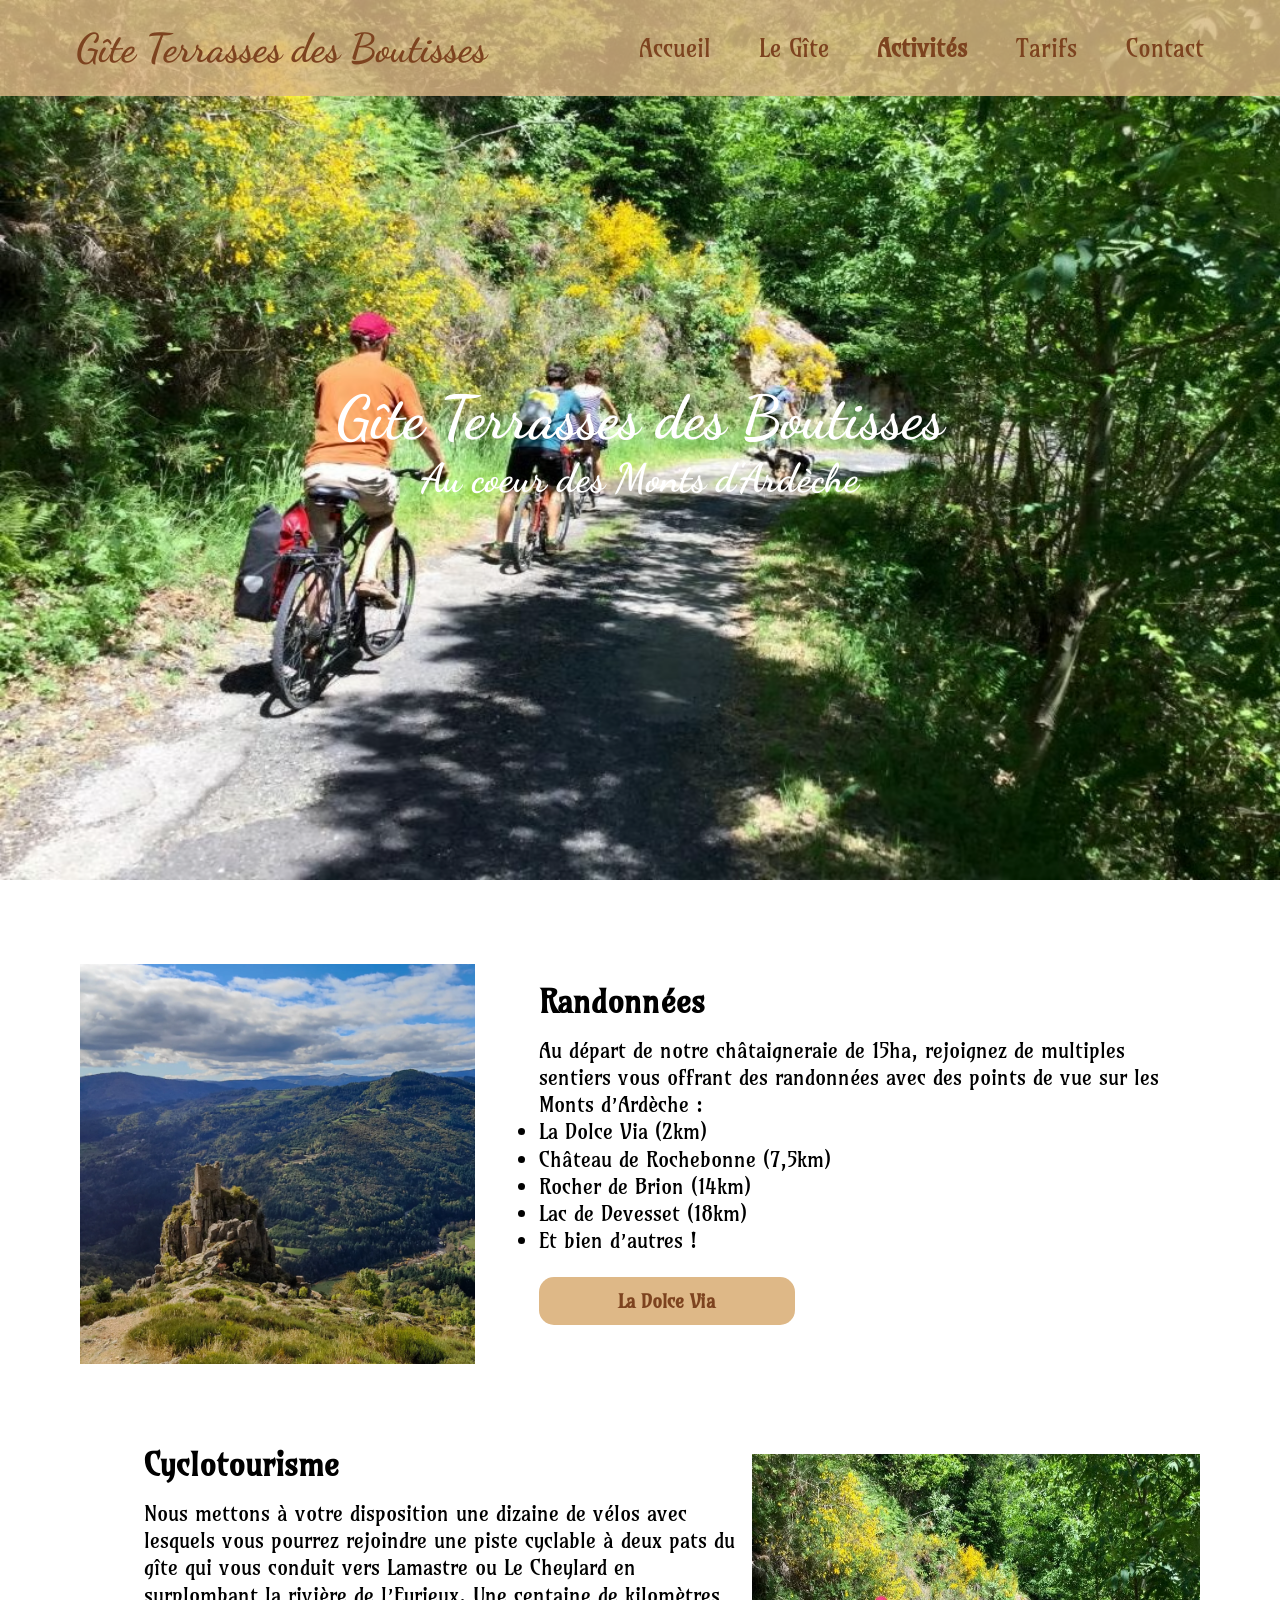
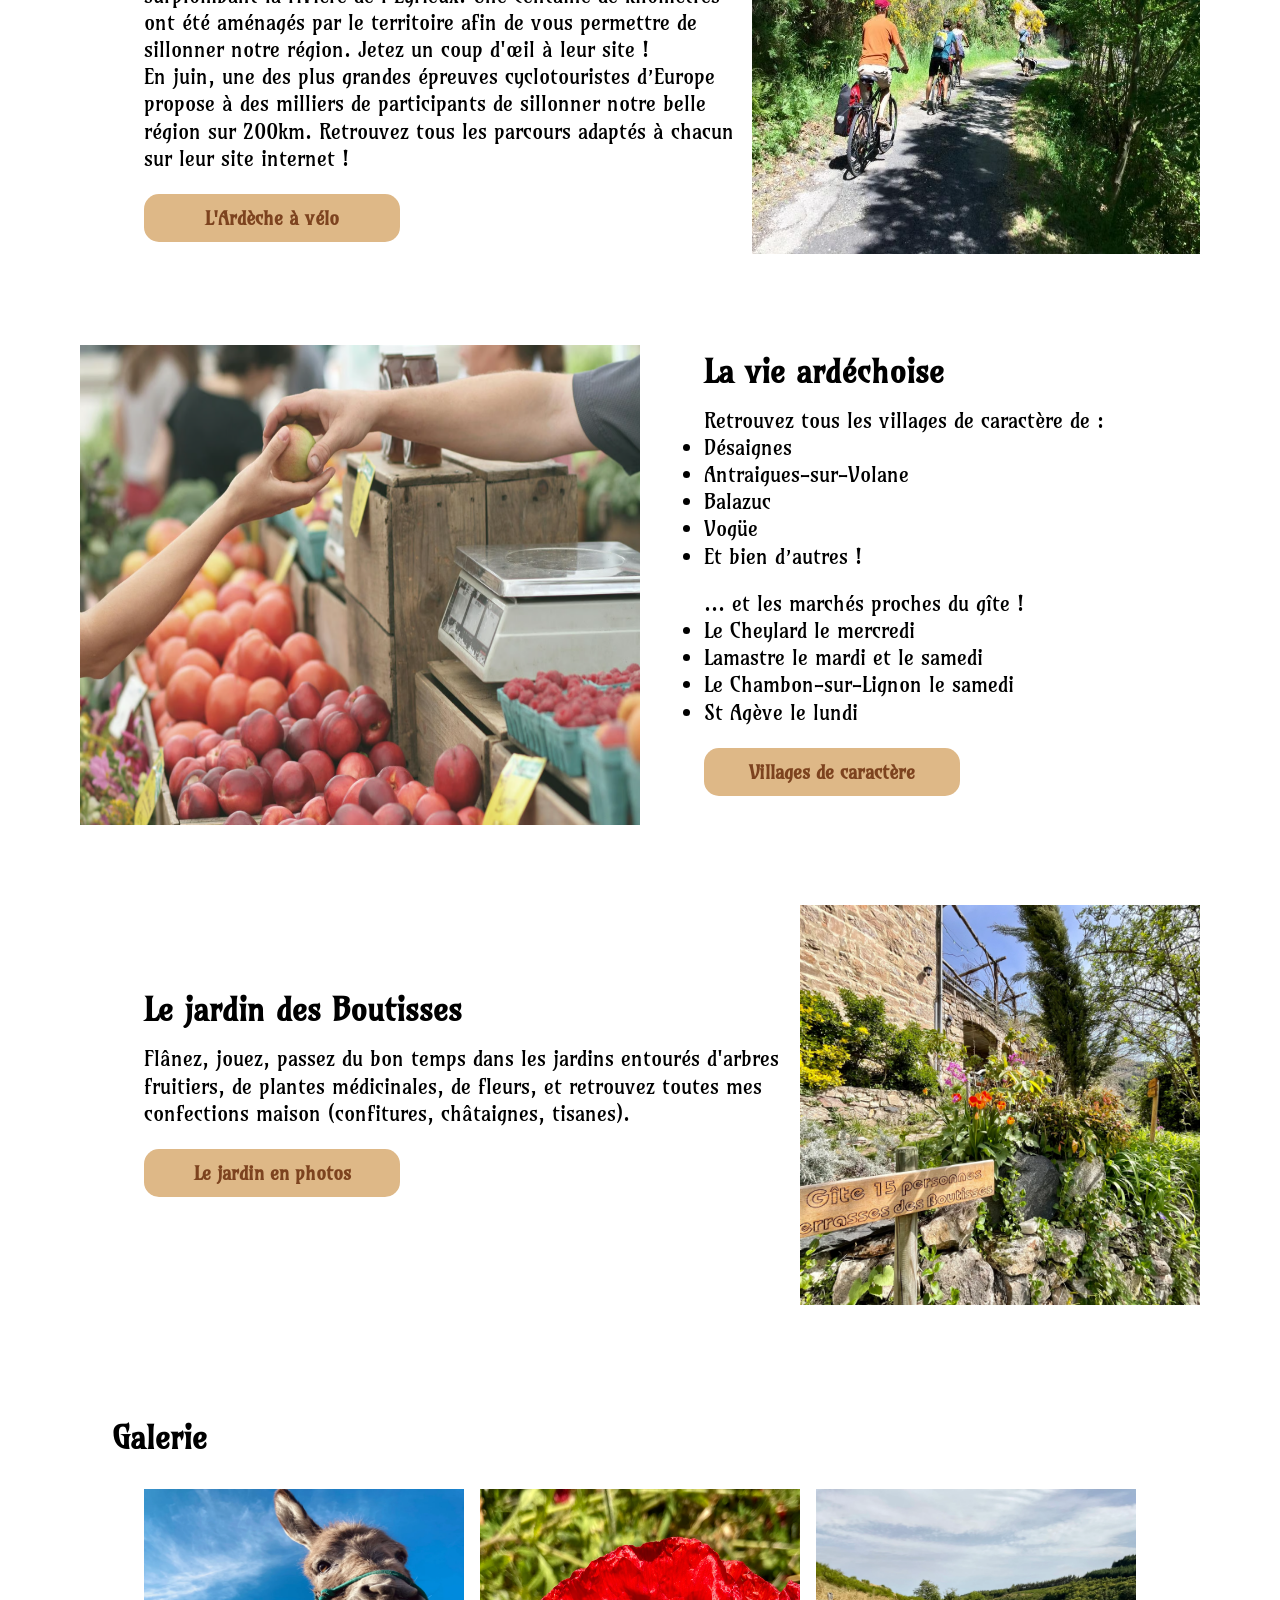
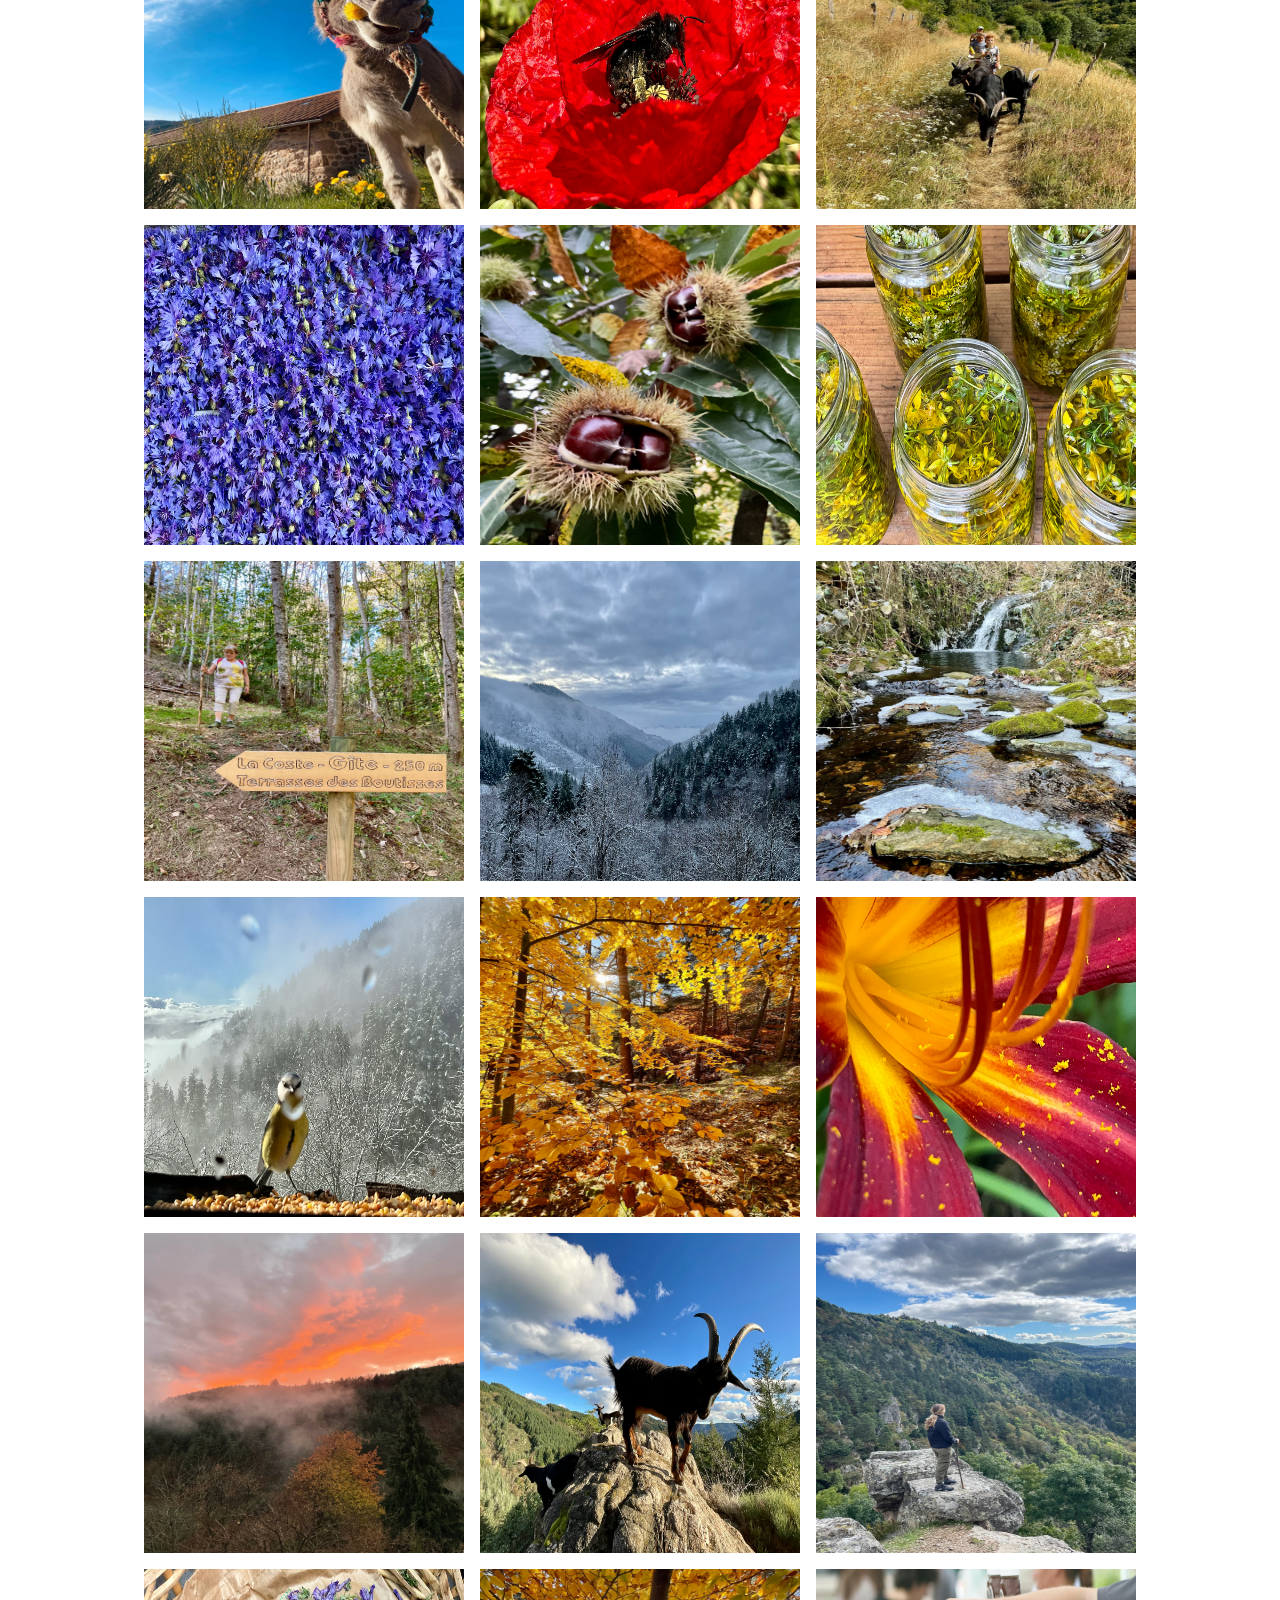
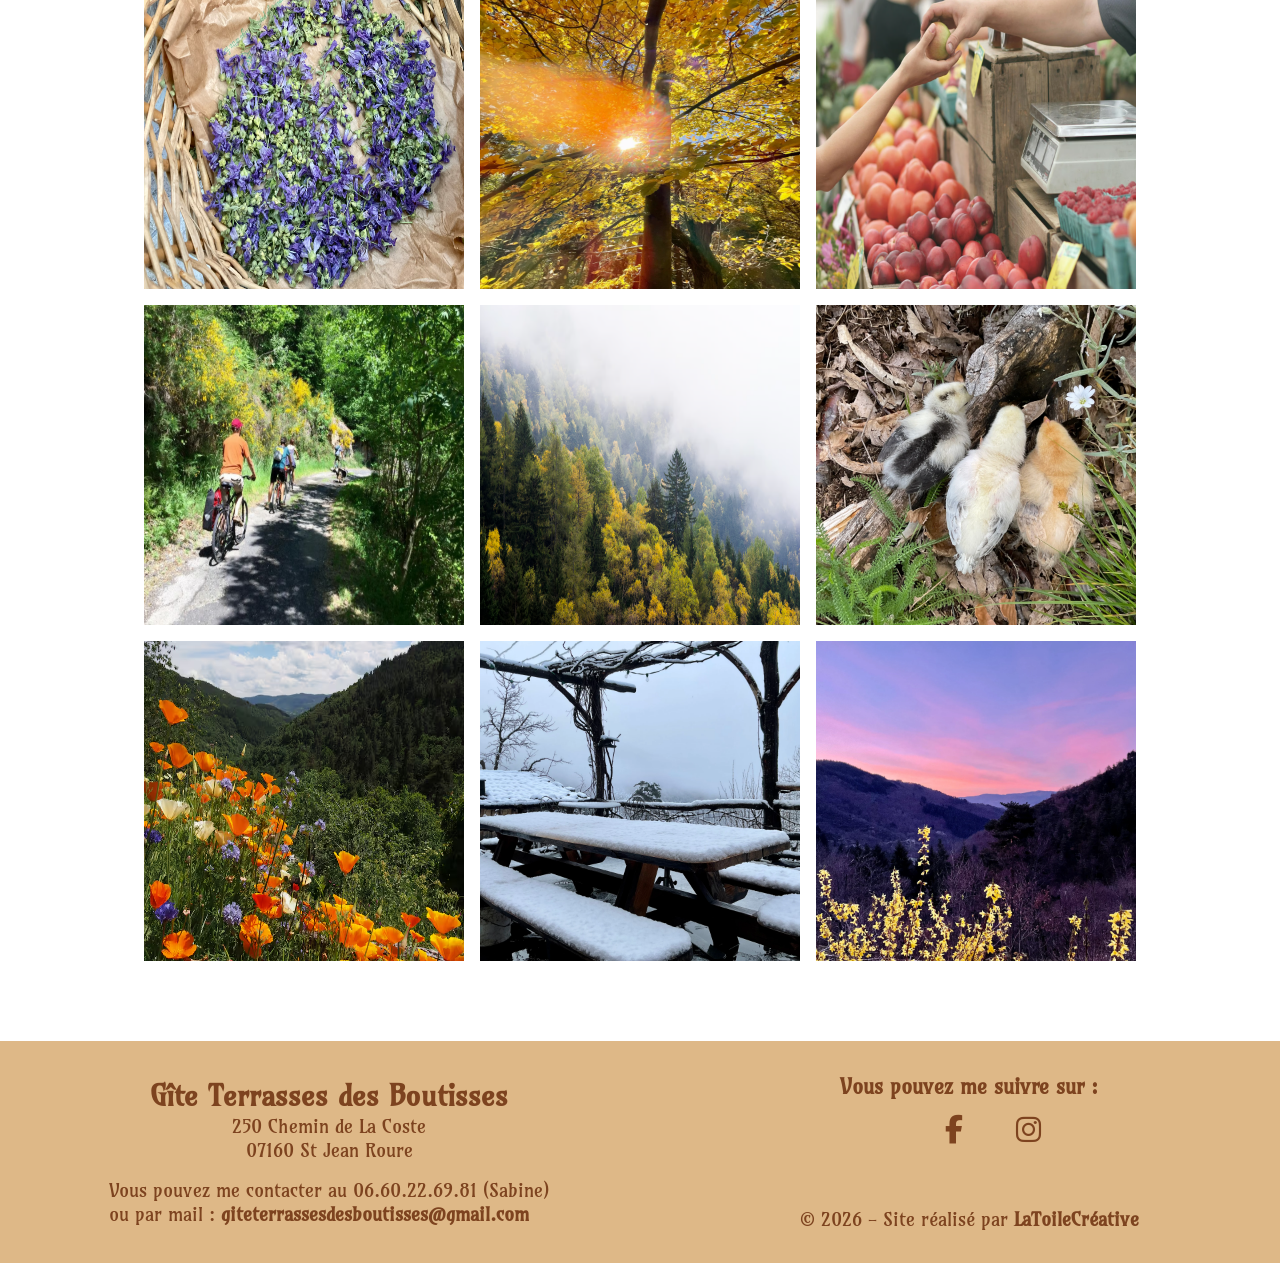
<file: activites.html>
<!DOCTYPE html>
<html lang="fr">
<head>
    <meta charset="UTF-8">
    <meta name="viewport" content="width=device-width, initial-scale=1.0">
    <title>Activités | Terrasses des Boutisses</title>
    <link rel="stylesheet" href="activites.css">
    <link href="https://fonts.googleapis.com/css2?family=Advent+Pro:ital,wght@0,100..900;1,100..900&family=Amarante&family=Dancing+Script:wght@400..700&family=Inter:ital,opsz,wght@0,14..32,100..900;1,14..32,100..900&family=New+Rocker&family=Rye&display=swap" rel="stylesheet">
    <link rel="stylesheet" href="https://cdnjs.cloudflare.com/ajax/libs/font-awesome/6.5.1/css/all.min.css"/> <!-- Pour les icônes des réseaux et la map google -->
</head>
<body>
    <header>
        
        <section class="header">
            <div class="logo">
                <h2>Gîte Terrasses des Boutisses</h2>
            </div>

            <div class="menu-toggle">
                <span></span>
                <span></span>
                <span></span>
            </div> <!-- pour le menu mobile -->

            <nav class="navbar">
                <ul>
                    <li><a href="index.html">Accueil</a></li>
                    <li id="has-submenu">
                        <a href="legite.html">Le Gîte</a>
                        <ul id="submenu">
                            <li><a href="gitePrincipal.html" id="gitePrincipal">Le gîte principal</a></li>
                            <li><a href="leschambres.html" id="chambres">Les chambres</a></li>
                        </ul>
                    </li>
                    <li><a href="activites.html" class="active">Activités</a></li>
                    <li><a href="tarifs.html">Tarifs</a></li>
                    <li><a href="contact.html">Contact</a></li>
                </ul>
            </nav>
        </section>

    </header>

    <main>
        <section class="bienvenue">
            <img src="./Activites/cyclisme.avif" alt="Balade à vélo" class="imgr">

            <div class="bienvenue-text">
                <h1>Gîte Terrasses des Boutisses</h1>
                <h4>Au coeur des Monts d'Ardèche</h4>
            </div>
        </section>

        <section class="activites">
            <section>
                <figure class="randonnees">
                    <img src="./Activites/rochebonne.webp" alt="Rochebonne">
                    <figcaption>
                        <h1>Randonnées</h1>
                        <p>Au départ de notre châtaigneraie de 15ha, rejoignez de multiples sentiers vous offrant des randonnées avec des points de vue sur les Monts d’Ardèche :</p>
                        <ul>
                            <li>La Dolce Via (2km)</li>
                            <li>Château de Rochebonne (7,5km)</li>
                            <li>Rocher de Brion (14km)</li>
                            <li>Lac de Devesset (18km)</li>
                            <li>Et bien d’autres !</li>
                        </ul>
                        <div class="liens">
                            <a href="https://www.dolce-via.com/fr/" target="_blank" rel="noopener noreferrer">La Dolce Via</a>
                        </div>
                    </figcaption>
                </figure>
            </section>

            <section>
                <figure class="cyclotourisme">
                    <figcaption>
                        <h1>Cyclotourisme</h1>
                        <p>Nous mettons à votre disposition une dizaine de vélos avec lesquels vous pourrez rejoindre une piste cyclable à deux pats du gîte qui vous conduit vers Lamastre ou Le Cheylard en surplombant la rivière de l’Eyrieux. Une centaine de kilomètres ont été aménagés par le territoire afin de vous permettre de sillonner notre région. Jetez un coup d'œil à leur site !</p>
                        <p>En juin, une des plus grandes épreuves cyclotouristes d’Europe propose à des milliers de participants de sillonner notre belle région sur 200km. Retrouvez tous les parcours adaptés à chacun sur leur site internet !</p>
                        <div class="liens">
                            <a href="https://www.ardeche-guide.com/decouvrir/top-10-des-experiences-incontournables/ardeche-velo/" target="_blank" rel="noopener noreferrer">L'Ardèche à vélo</a>
                        </div>
                    </figcaption>
                    <img src="./Activites/cyclisme.avif" alt="Balade à vélo">
                </figure>
            </section>

            <section>
                <figure class="vieArdechoise">
                    <img src="./Activites/vie-ardechoise.avif" alt="Marché du Cheylard">
                    <figcaption>
                        <h1>La vie ardéchoise</h1>
                        <p>Retrouvez tous les villages de caractère de :</p>
                        <ul>
                            <li>Désaignes</li>
                            <li>Antraigues-sur-Volane</li>
                            <li>Balazuc</li>
                            <li>Vogüe</li>
                            <li>Et bien d’autres !</li>
                        </ul>
                        <br>
                        <p>… et les marchés proches du gîte !</p>
                        <ul>
                            <li>Le Cheylard le mercredi</li>
                            <li>Lamastre le mardi et le samedi</li>
                            <li>Le Chambon-sur-Lignon le samedi</li>
                            <li>St Agève le lundi</li>
                        </ul>
                        <div class="liens">
                            <a href="https://www.ardeche-guide.com/decouvrir/top-10-des-experiences-incontournables/villages-caractere/" target="_blank" rel="noopener noreferrer">Villages de caractère</a>
                        </div>
                    </figcaption>
                </figure>
            </section>

            <section>
                <figure class="jardinBoutisses">
                    <figcaption>
                        <h1>Le jardin des Boutisses</h1>
                        <p>Flânez, jouez, passez du bon temps dans les jardins entourés d'arbres fruitiers, de plantes médicinales, de fleurs, et retrouvez toutes mes confections maison (confitures, châtaignes, tisanes).</p>
                        <div class="liens">
                            <a href="https://www.instagram.com/terrassesdesboutisses/profilecard/" target="_blank" rel="noopener noreferrer">Le jardin en photos</a>
                        </div>
                    </figcaption>
                    <img src="./Jardinetvues/exterieur2.webp" alt="Chemin en direction du jardin">
                </figure>
            </section>

            <section class="galerie">
                <h2>Galerie</h2>
                <div class="photos">
                    <img src="./Activites/ane.webp" alt="Ane">
                    <img src="./Activites/abeille.avif" alt="Abeille sur un coquelicot">
                    <img src="./Activites/chèvres.webp" alt="Balade avec les chèvres">
                    <img src="./Activites/divers1.avif" alt="Fleurs de bourraches cueillies">
                    <img src="./Activites/divers3.webp" alt="Châtaignes sur une branche d'arbre">
                    <img src="./Activites/divers4.avif" alt="Bocaux de fleurs de millepertuis">
                    <img src="./Activites/lieu1.webp" alt="Balade à pieds près du gîte">
                    <img src="./Activites/vue7.avif" alt="Vue hivernale sur la vallée">
                    <img src="./Activites/vue5.webp" alt="Ruisseau au abords du gîte">
                    <img src="./Activites/vue9.avif" alt="Mésange sur le bord de fenêtre en hiver">
                    <img src="./Activites/forêt.webp" alt="Forêt par une belle journée d'automne">
                    <img src="./Activites/divers5.avif" alt="Belle fleurs aux couleurs chatoyantes">
                    <img src="./Activites/vue4.webp" alt="Vue sur la vallée avec un soleil couchant rougeoyant">
                    <img src="./Activites/chèvres2.avif" alt="Chèvre sur une roche">
                    <img src="./Activites/vue1.webp" alt="Promeneuse sur un rocher admirant la vue">
                    <img src="./Activites/divers2.avif" alt="Fleurs bleues séchant dans un panier en osier">
                    <img src="./Activites/vue6.webp" alt="Vue de dessous de la cîme des hêtres">
                    <img src="./Activites/vie-ardechoise.avif" alt="Le marché">
                    <img src="./Activites/cyclisme.avif" alt="Balade à vélo dans les alentours">
                    <img src="./Activites/vue11.avif" alt="Vue sur une forêt dans la vallée">
                    <img src="./Jardinetvues/divers2.webp" alt="Poussins">
                    <img src="./Jardinetvues/divers.avif" alt="Parterre du fleurs muticolore">
                    <img src="./Jardinetvues/exterieur1.webp" alt="La terrasse du gîte en hiver">
                    <img src="./Jardinetvues/vue8.jpeg" alt="Vue sur la vallée en fin de journée">
                </div>
            </section>
        </section>
    
    </main>

    <footer>

        <section class="adress">
            <div class="adress1">
                <h1>Gîte Terrasses des Boutisses</h1>
                <p>250 Chemin de La Coste<br>07160 St Jean Roure</p>
            </div>

            <div class="adress2">
                <p>Vous pouvez me contacter au 06.60.22.69.81 (Sabine)</p>
                <p>ou par mail : <a href="mailto:giteterrassesdesboutisses@gmail.com">giteterrassesdesboutisses@gmail.com</a></p>
            </div>
        </section>

        <section class="reseaux">
            <h3>Vous pouvez me suivre sur :</h3>
            <div class="socials">
                <a href="https://www.facebook.com/giteterrassesdesboutisses/" aria-label="Facebook">
                    <span class="fa-brands fa-facebook-f" aria-hidden="true"></span>
                </a>

                <a href="https://www.instagram.com/terrassesdesboutisses/profilecard/" aria-label="Instagram">
                    <span class="fa-brands fa-instagram" aria-hidden="true"></span>
                </a>
            </div>

            <div id="copyright">
                <p>© 2026 - Site réalisé par <a href="#">LaToileCréative</a></p>
            </div>
        </section>

    </footer>
    
<!-- Scroll event -->

    <script>

    const imgr = document.querySelector(".imgr");
    const nav = document.querySelector(".header");
    let lastScroll = 0;

    window.addEventListener("scroll", () => {
    const scroll = window.scrollY;
    imgr.style.transform = `translateY(${scroll * 0.6}px)`;
    })

    window.addEventListener('scroll', () => {
        if (window.scrollY > lastScroll) {
            nav.style.top = "-6rem"
        } else {
            nav.style.top = "0"
        }
        lastScroll = window.scrollY;
    })


     const toggle = document.querySelector('.menu-toggle');
     const sidebar = document.querySelector('.navbar > ul');

     toggle.addEventListener('click', () => {      
         sidebar.classList.toggle('open');
         toggle.classList.toggle('open');
     })

    </script>

</body>
</html>
</file>
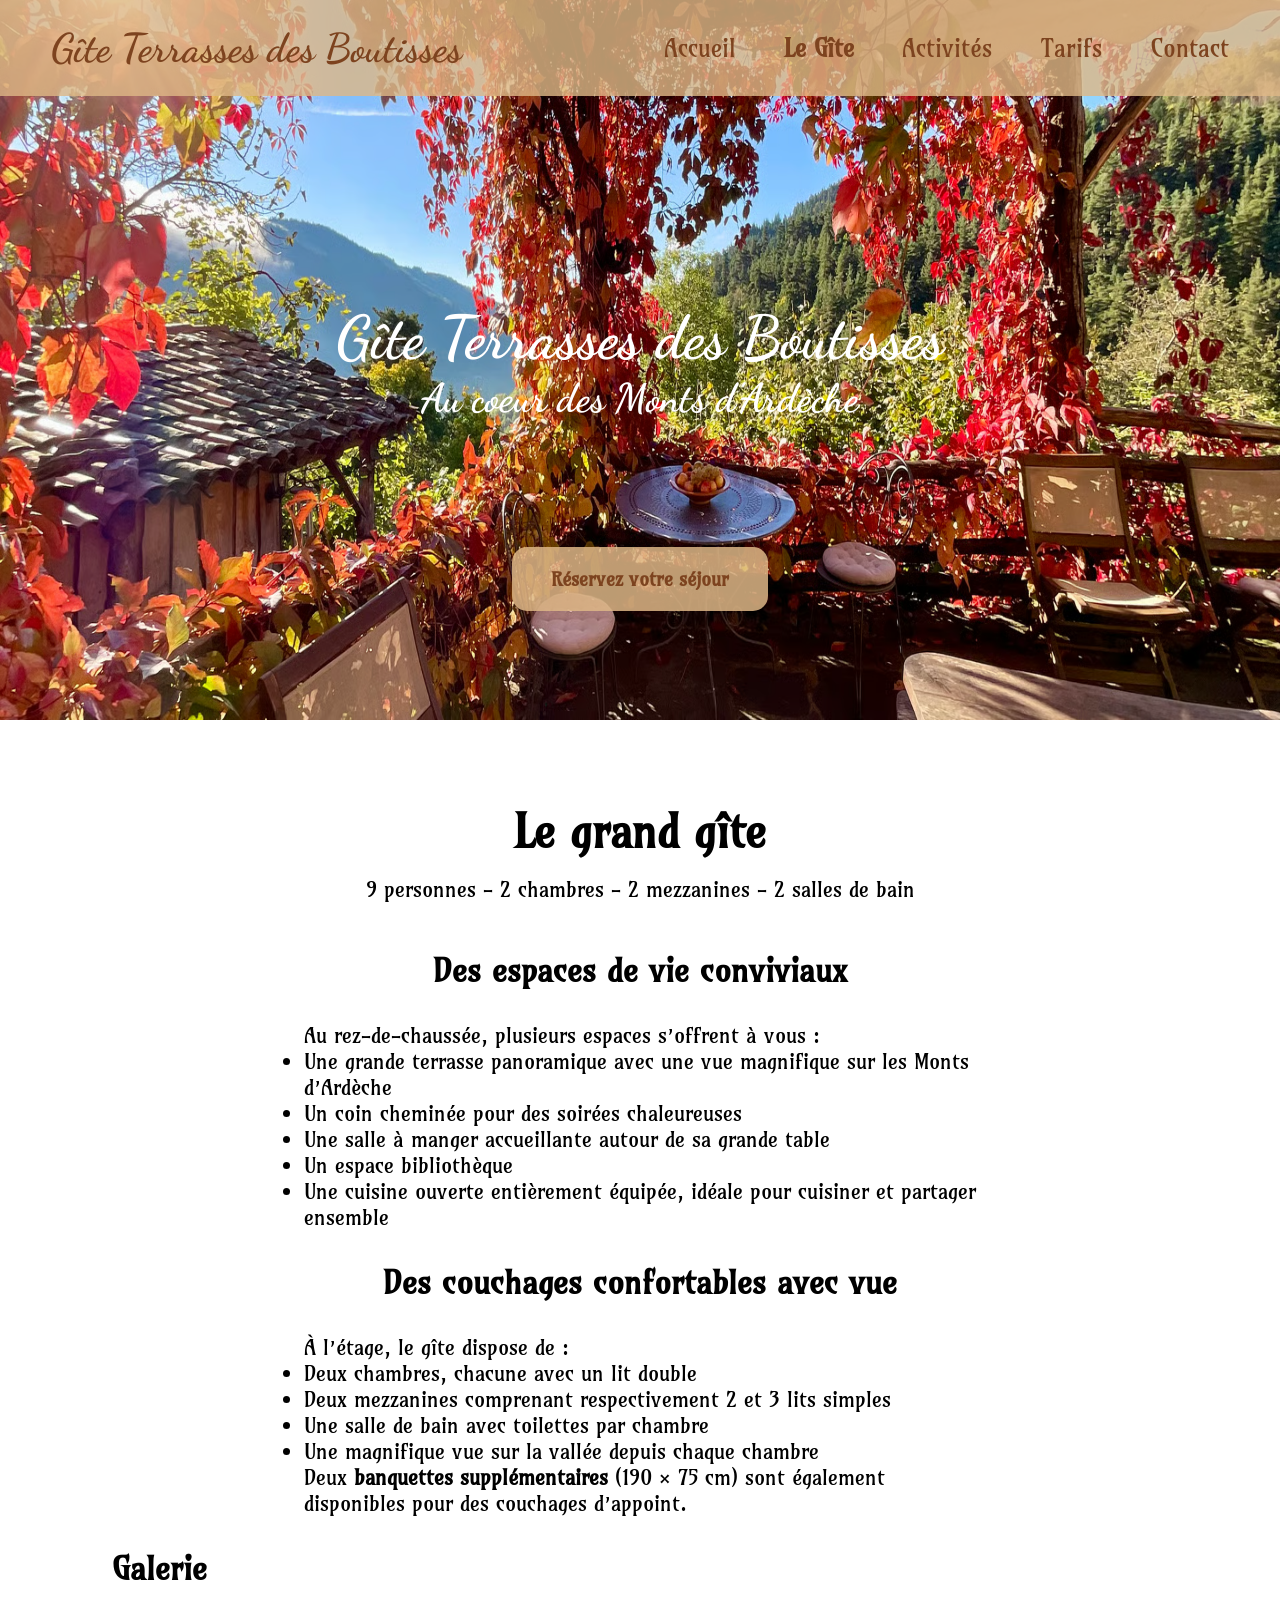
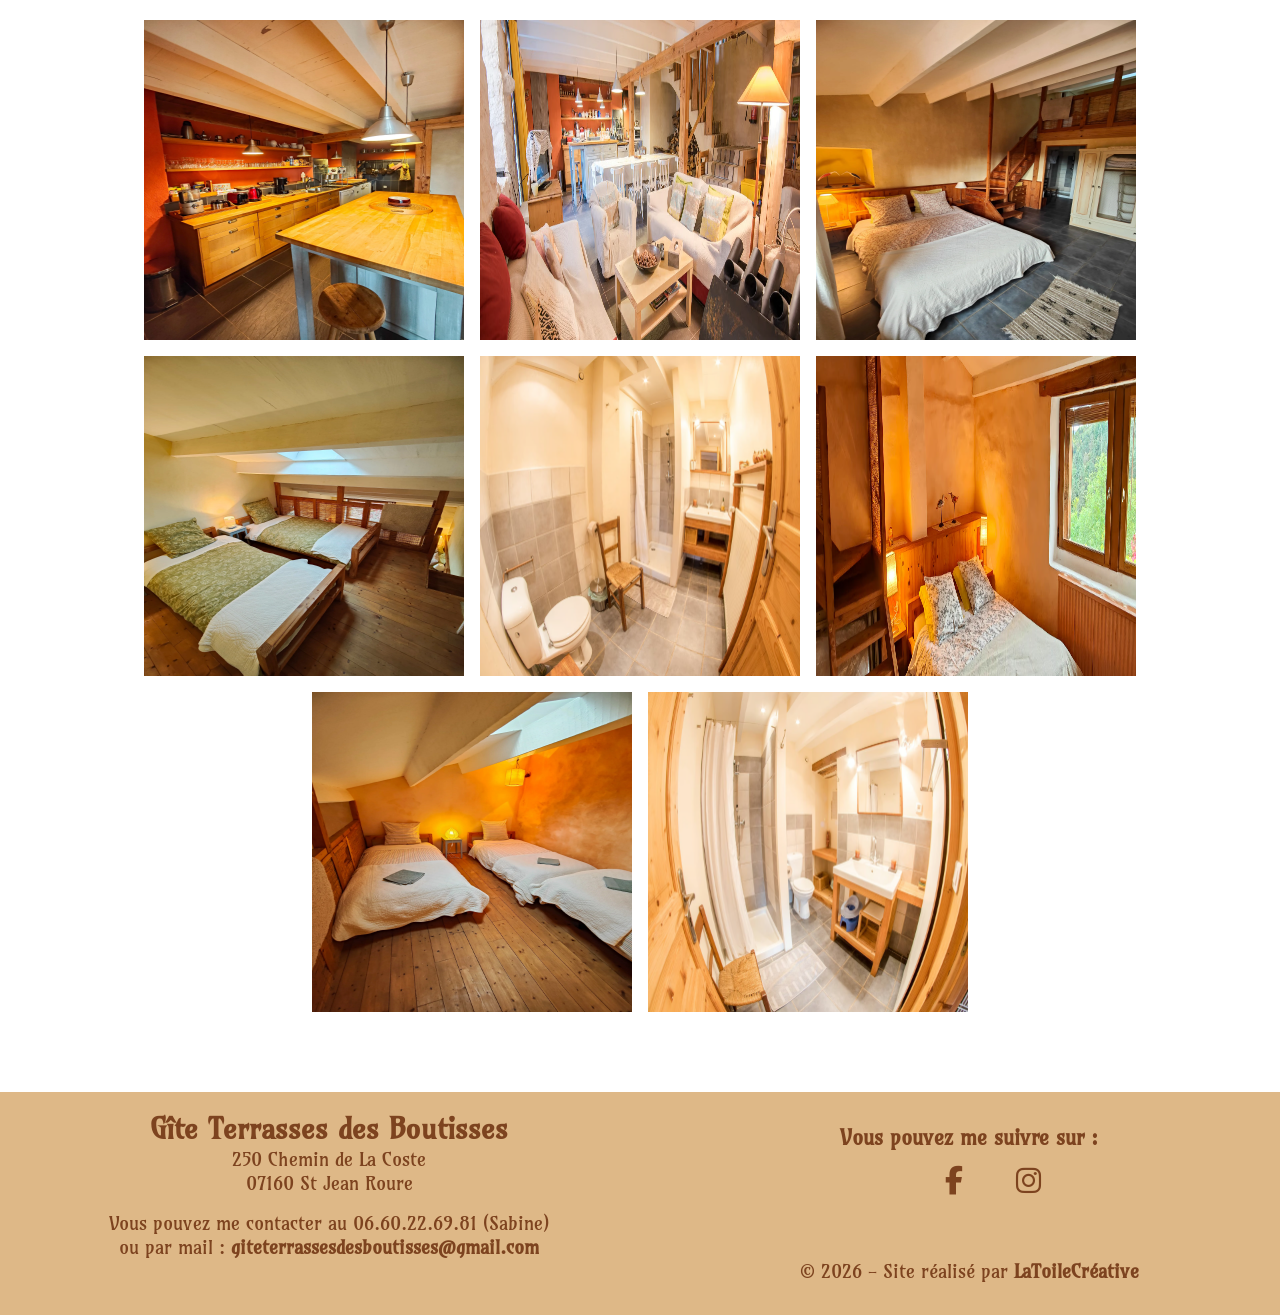
<file: gitePrincipal.html>
<!DOCTYPE html>
<html lang="fr">
<head>
    <meta charset="UTF-8">
    <meta name="viewport" content="width=device-width, initial-scale=1.0">
    <title>Le gîte principal | Terrasses des Boutisses</title>
    <link rel="stylesheet" href="gitePrincipal.css">
    <link href="https://fonts.googleapis.com/css2?family=Advent+Pro:ital,wght@0,100..900;1,100..900&family=Amarante&family=Dancing+Script:wght@400..700&family=Inter:ital,opsz,wght@0,14..32,100..900;1,14..32,100..900&family=New+Rocker&family=Rye&display=swap" rel="stylesheet">
    <link rel="stylesheet" href="https://cdnjs.cloudflare.com/ajax/libs/font-awesome/6.5.1/css/all.min.css"/> <!-- Pour les icônes des réseaux et la map google -->
</head>
<body>
    <header>
        
        <section class="header">
            <div class="logo">
                <h2>Gîte Terrasses des Boutisses</h2>
            </div>

            <div class="menu-toggle">
                <span></span>
                <span></span>
                <span></span>
            </div> <!-- pour le menu mobile -->

            <nav class="navbar">
                <ul>
                    <li><a href="index.html">Accueil</a></li>
                    <li id="has-submenu">
                        <a href="legite.html" class="active">Le Gîte</a>
                        <ul id="submenu">
                            <li><a href="gitePrincipal.html" id="gitePrincipal" class="active">Le gîte principal</a></li>
                            <li><a href="leschambres.html" id="chambres">Les chambres</a></li>
                        </ul>
                    </li>
                    <li><a href="activites.html">Activités</a></li>
                    <li><a href="tarifs.html">Tarifs</a></li>
                    <li><a href="contact.html">Contact</a></li>
                </ul>
            </nav>
        </section>

    </header>

    <main>
        <section class="bienvenue">
            <img src="./GrandGite/TdB2.avif" alt="Terrasse à l'automne avec vue sur la vallée" class="imgr">

            <div class="bienvenue-text">
                <h1>Gîte Terrasses des Boutisses</h1>
                <h4>Au coeur des Monts d'Ardèche</h4>
            </div>
            
            <div>
                <a href="contact.html" class="reservation">Réservez votre séjour</a>
            </div>
        </section>

        <section class="presentation">
            <section class="espace">
                <div class="leGrandGite">
                    <h1>Le grand gîte</h1>
                    <p>9 personnes - 2 chambres - 2 mezzanines - 2 salles de bain</p>
                </div>

                <div>
                    <h2>Des espaces de vie conviviaux</h2>
                    <p>Au rez-de-chaussée, plusieurs espaces s’offrent à vous :</p>
                    <ul>
                        <li>Une grande terrasse panoramique avec une vue magnifique sur les Monts d’Ardèche</li>
                        <li>Un coin cheminée pour des soirées chaleureuses</li>
                        <li>Une salle à manger accueillante autour de sa grande table</li>
                        <li>Un espace bibliothèque</li>
                        <li>Une cuisine ouverte entièrement équipée, idéale pour cuisiner et partager ensemble</li>
                    </ul>
                </div>

                <div>
                    <h2>Des couchages confortables avec vue</h2>
                    <p>À l’étage, le gîte dispose de :</p>
                    <ul>
                        <li>Deux chambres, chacune avec un lit double</li>
                        <li>Deux mezzanines comprenant respectivement 2 et 3 lits simples</li>
                        <li>Une salle de bain avec toilettes par chambre</li>
                        <li>Une magnifique vue sur la vallée depuis chaque chambre</li>
                    </ul>
                    <p>Deux <b>banquettes supplémentaires</b> (190 × 75 cm) sont également disponibles pour des couchages d’appoint.</p>
                </div>
            </section>

            <section class="galerie">
                <h2>Galerie</h2>
                <div class="photos">
                    <img src="./GrandGite/TdB4.webp" alt="Cuisine dans la pièce principale">
                    <img src="./GrandGite/TdB5.avif" alt="Salon et cuisine de la pièce principale">
                    <img src="./GrandGite/TdB6.jpeg" alt="Chambre 1 avec lit double">
                    <img src="./GrandGite/TdB7.webp" alt="Mézzanine 1 avec 2 lits simples">
                    <img src="./GrandGite/TdB8.avif" alt="Salle de bains avec toilettes de la chambre 1">
                    <img src="./GrandGite/TdB9.avif" alt="Chambre 2 avec lit double">
                    <img src="./GrandGite/TdB10.webp" alt="Mézzanine 2 avec 3 lits simples">
                    <img src="./GrandGite/TdB11.avif" alt="Salle de bains avec toilettes de la chambre 2">
                </div>
            </section>
        </section>
    
    </main>

    <footer>

        <section class="adress">
            <div class="adress1">
                <h1>Gîte Terrasses des Boutisses</h1>
                <p>250 Chemin de La Coste<br>07160 St Jean Roure</p>
            </div>

            <div class="adress2">
                <p>Vous pouvez me contacter au 06.60.22.69.81 (Sabine)</p>
                <p>ou par mail : <a href="mailto:giteterrassesdesboutisses@gmail.com">giteterrassesdesboutisses@gmail.com</a></p><br>
            </div>
        </section>

        <section class="reseaux">
            <h3>Vous pouvez me suivre sur :</h3>
            <div class="socials">
                <a href="https://www.facebook.com/giteterrassesdesboutisses/" aria-label="Facebook">
                    <span class="fa-brands fa-facebook-f" aria-hidden="true"></span>
                </a>

                <a href="https://www.instagram.com/terrassesdesboutisses/profilecard/" aria-label="Instagram">
                    <span class="fa-brands fa-instagram" aria-hidden="true"></span>
                </a>
            </div>

            <div id="copyright">
                <p>© 2026 - Site réalisé par <a href="#">LaToileCréative</a></p>
            </div>
        </section>

    </footer>
    
<!-- Scroll event -->

    <script>

    const imgr = document.querySelector(".imgr");
    const nav = document.querySelector(".header");
    let lastScroll = 0;

    window.addEventListener("scroll", () => {
    const scroll = window.scrollY;
    imgr.style.transform = `translateY(${scroll * 0.6}px)`;
    })

    window.addEventListener('scroll', () => {
        if (window.scrollY > lastScroll) {
            nav.style.top = "-6rem"
        } else {
            nav.style.top = "0"
        }
        lastScroll = window.scrollY;
    })


     const toggle = document.querySelector('.menu-toggle');
     const sidebar = document.querySelector('.navbar > ul');

     toggle.addEventListener('click', () => {      
         sidebar.classList.toggle('open');
         toggle.classList.toggle('open');
     })

    </script>

</body>
</html>
</file>
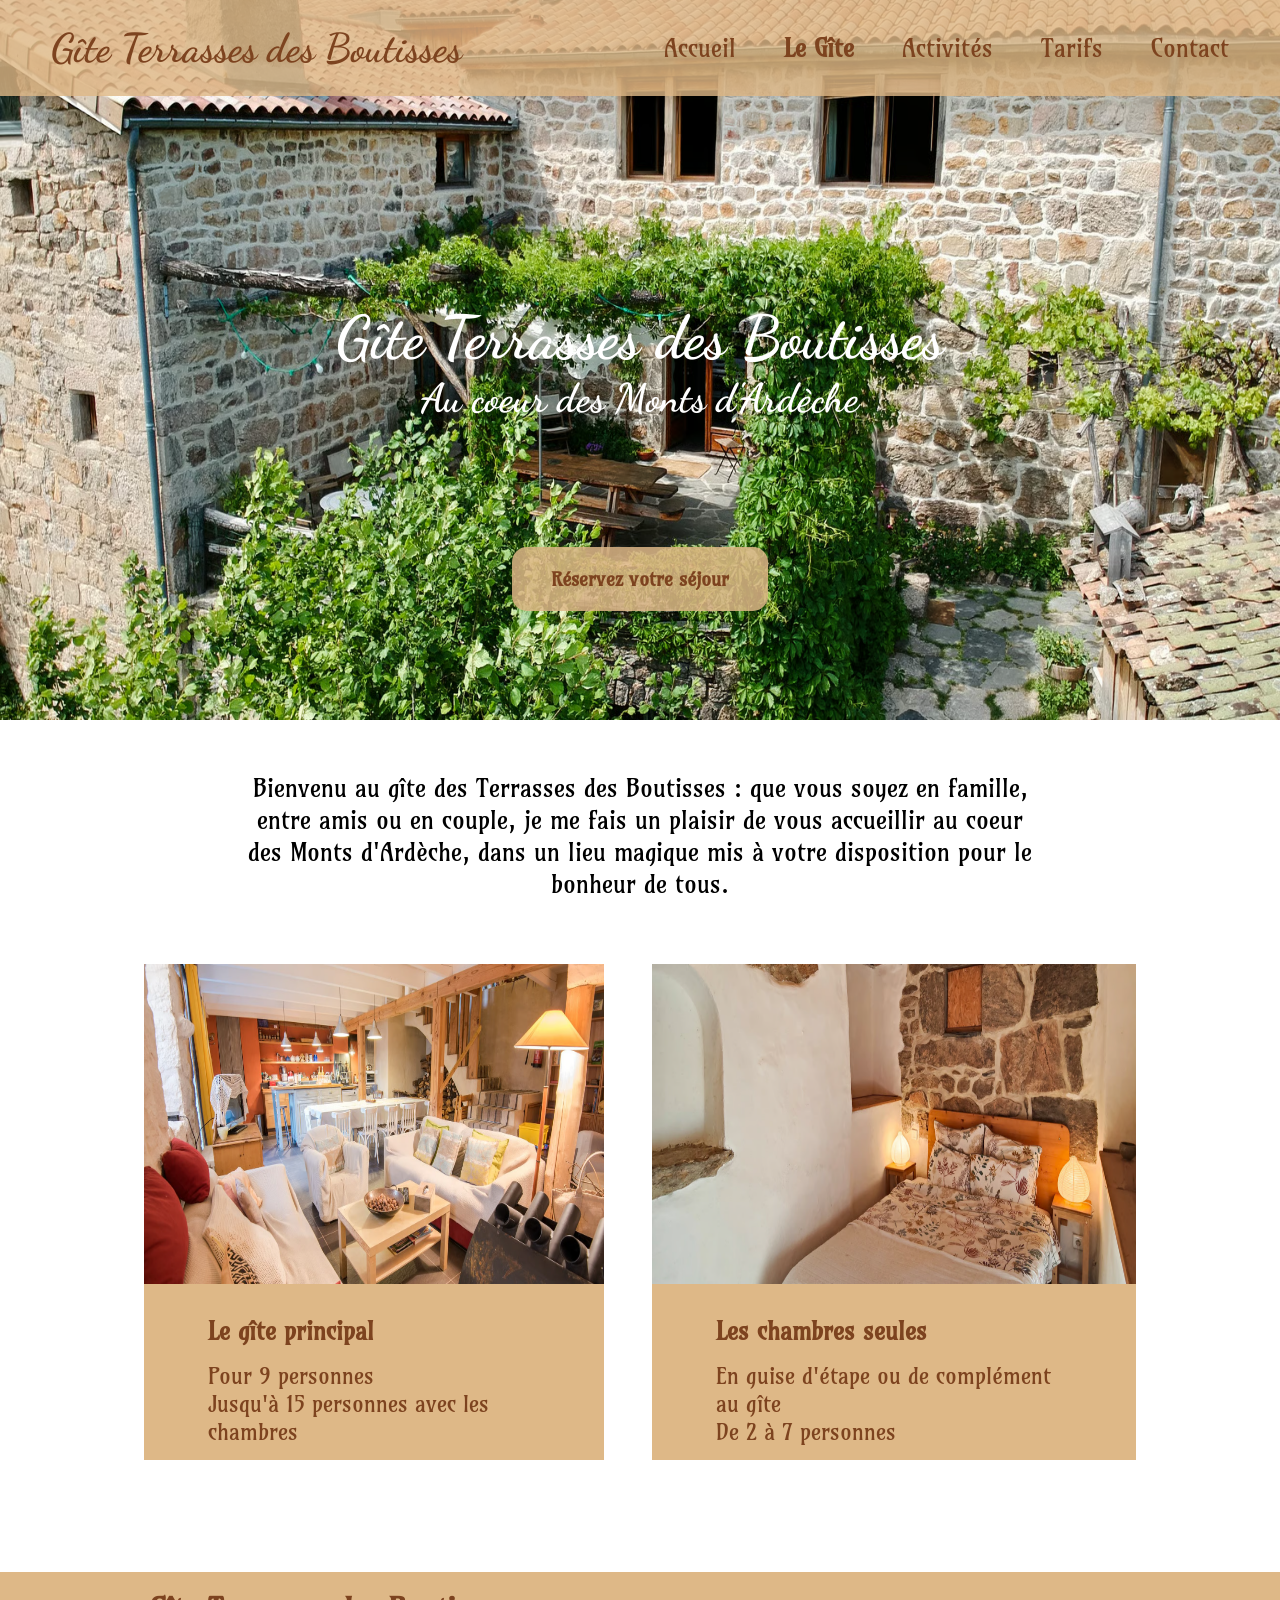
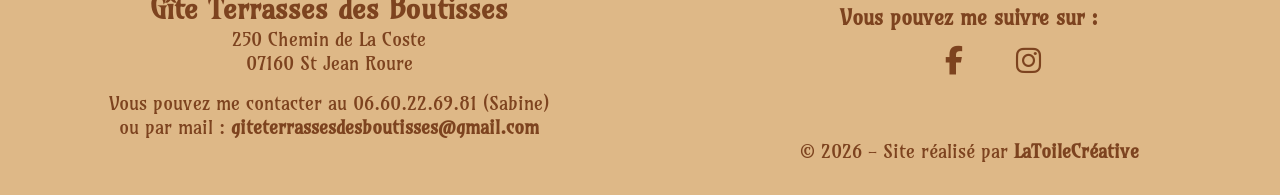
<file: legite.html>
<!DOCTYPE html>
<html lang="fr">
<head>
    <meta charset="UTF-8">
    <meta name="viewport" content="width=device-width, initial-scale=1.0">
    <title>Le gîte | Terrasses des Boutisses</title>
    <link rel="stylesheet" href="legite.css">
    <link href="https://fonts.googleapis.com/css2?family=Advent+Pro:ital,wght@0,100..900;1,100..900&family=Amarante&family=Dancing+Script:wght@400..700&family=Inter:ital,opsz,wght@0,14..32,100..900;1,14..32,100..900&family=New+Rocker&family=Rye&display=swap" rel="stylesheet">
    <link rel="stylesheet" href="https://cdnjs.cloudflare.com/ajax/libs/font-awesome/6.5.1/css/all.min.css"/> <!-- Pour les icônes des réseaux et la map google -->
</head>
<body>
    <header>
        
        <section class="header">
            <div class="logo">
                <h2>Gîte Terrasses des Boutisses</h2>
            </div>

            <div class="menu-toggle">
                <span></span>
                <span></span>
                <span></span>
            </div> <!-- pour le menu mobile -->

            <nav class="navbar">
                <ul>
                    <li><a href="index.html">Accueil</a></li>
                    <li id="has-submenu">
                        <a href="legite.html" class="active">Le Gîte</a>
                        <ul id="submenu">
                            <li><a href="gitePrincipal.html" id="gitePrincipal">Gîte principal</a></li>
                            <li><a href="leschambres.html" id="chambres">Les chambres</a></li>
                        </ul>
                    </li>
                    <li><a href="activites.html">Activités</a></li>
                    <li><a href="tarifs.html">Tarifs</a></li>
                    <li><a href="contact.html">Contact</a></li>
                </ul>
            </nav>
        </section>

    </header>

    <main>
        <section class="bienvenue">
            <img src="./GrandGite/TdB3.avif" alt="Vue du gîte" class="imgr">

            <div class="bienvenue-text">
                <h1>Gîte Terrasses des Boutisses</h1>
                <h4>Au coeur des Monts d'Ardèche</h4>
            </div>

            <div>
                <a href="contact.html" class="reservation">Réservez votre séjour</a>
            </div>
        </section>

        <section class="presentationGite">
            <header class="texteGite">
                <p>Bienvenu au gîte des Terrasses des Boutisses : que vous soyez en famille, entre amis ou en couple, je me fais un plaisir de vous accueillir au coeur des Monts d'Ardèche, dans un lieu magique mis à votre disposition pour le bonheur de tous.</p>
            </header>
        
            <section class="giteEtChambres">
                <figure>
                    <a href="gitePrincipal.html"><img src="./GrandGite/TdB5.avif" alt="Lit double et mézzanine dans une chambre du gîte"></a>
                    <figcaption>
                        <h2>Le gîte principal</h2>
                        <p>Pour 9 personnes</p>
                        <p>Jusqu'à 15 personnes avec les chambres</p>
                    </figcaption>
                </figure>

                <figure>
                    <a href="leschambres.html"><img src="./ChambreBoutisse/cq2.jpeg" alt="Lit double dans une chambre"></a>
                    <figcaption>
                        <h2>Les chambres seules</h2>
                        <p>En guise d'étape ou de complément au gîte</p>
                        <p>De 2 à 7 personnes</p>
                    </figcaption>
                </figure>
            </section>
        </section>

    </main>

    <footer>

        <section class="adress">
            <div class="adress1">
                <h1>Gîte Terrasses des Boutisses</h1>
                <p>250 Chemin de La Coste<br>07160 St Jean Roure</p>
            </div>

            <div class="adress2">
                <p>Vous pouvez me contacter au 06.60.22.69.81 (Sabine)</p>
                <p>ou par mail : <a href="mailto:giteterrassesdesboutisses@gmail.com">giteterrassesdesboutisses@gmail.com</a></p><br>
            </div>
        </section>

        <section class="reseaux">
            <h3>Vous pouvez me suivre sur :</h3>
            <div class="socials">
                <a href="https://www.facebook.com/giteterrassesdesboutisses/" aria-label="Facebook">
                    <span class="fa-brands fa-facebook-f" aria-hidden="true"></span>
                </a>

                <a href="https://www.instagram.com/terrassesdesboutisses/profilecard/" aria-label="Instagram">
                    <span class="fa-brands fa-instagram" aria-hidden="true"></span>
                </a>
            </div>

            <div id="copyright">
                <p>© 2026 - Site réalisé par <a href="#">LaToileCréative</a></p>
            </div>
        </section>

    </footer>
    
<!-- Scroll event -->

    <script>

    const imgr = document.querySelector(".imgr");
    const nav = document.querySelector(".header");
    let lastScroll = 0;

    window.addEventListener("scroll", () => {
    const scroll = window.scrollY;
    imgr.style.transform = `translateY(${scroll * 0.6}px)`;
    })

    window.addEventListener('scroll', () => {
        if (window.scrollY > lastScroll) {
            nav.style.top = "-6rem"
        } else {
            nav.style.top = "0"
        }
        lastScroll = window.scrollY;
    })


     const toggle = document.querySelector('.menu-toggle');
     const sidebar = document.querySelector('.navbar > ul');

     toggle.addEventListener('click', () => {      
         sidebar.classList.toggle('open');
         toggle.classList.toggle('open');
     })

    </script>

</body>
</html>
</file>
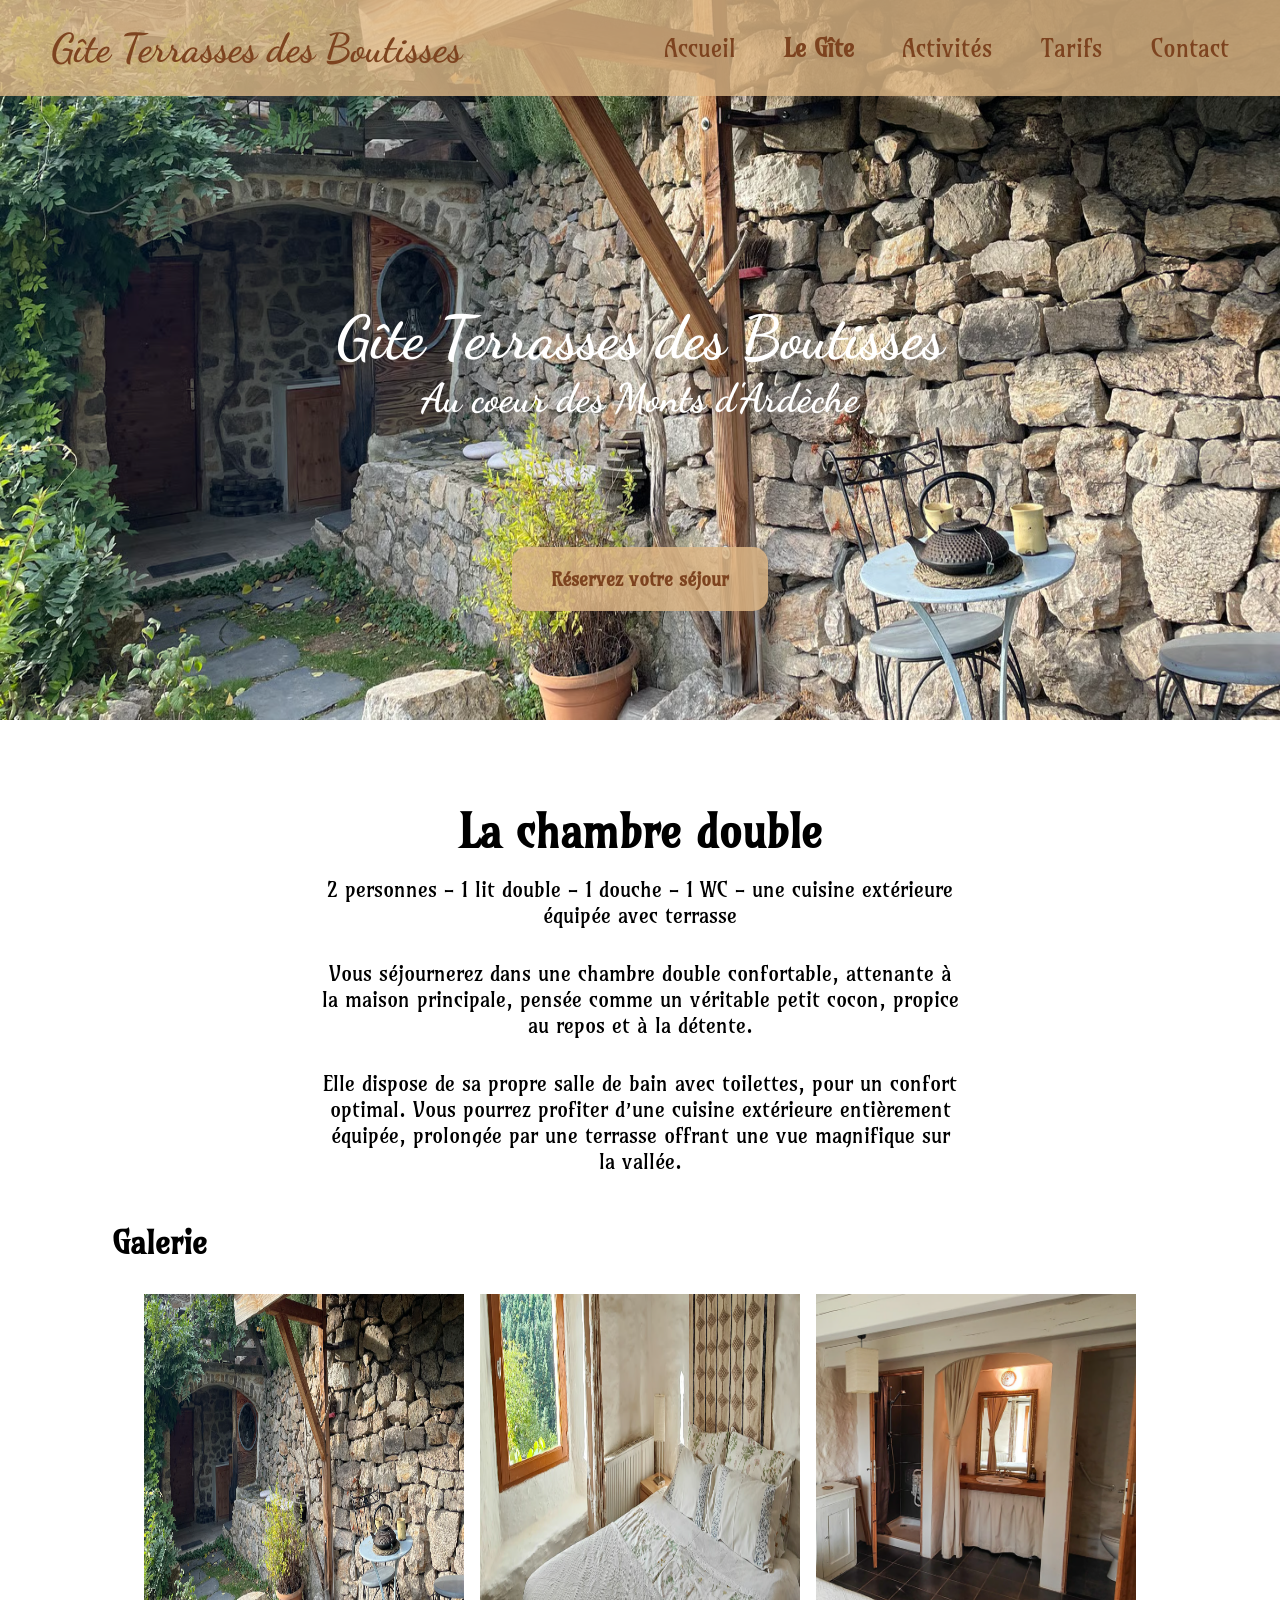
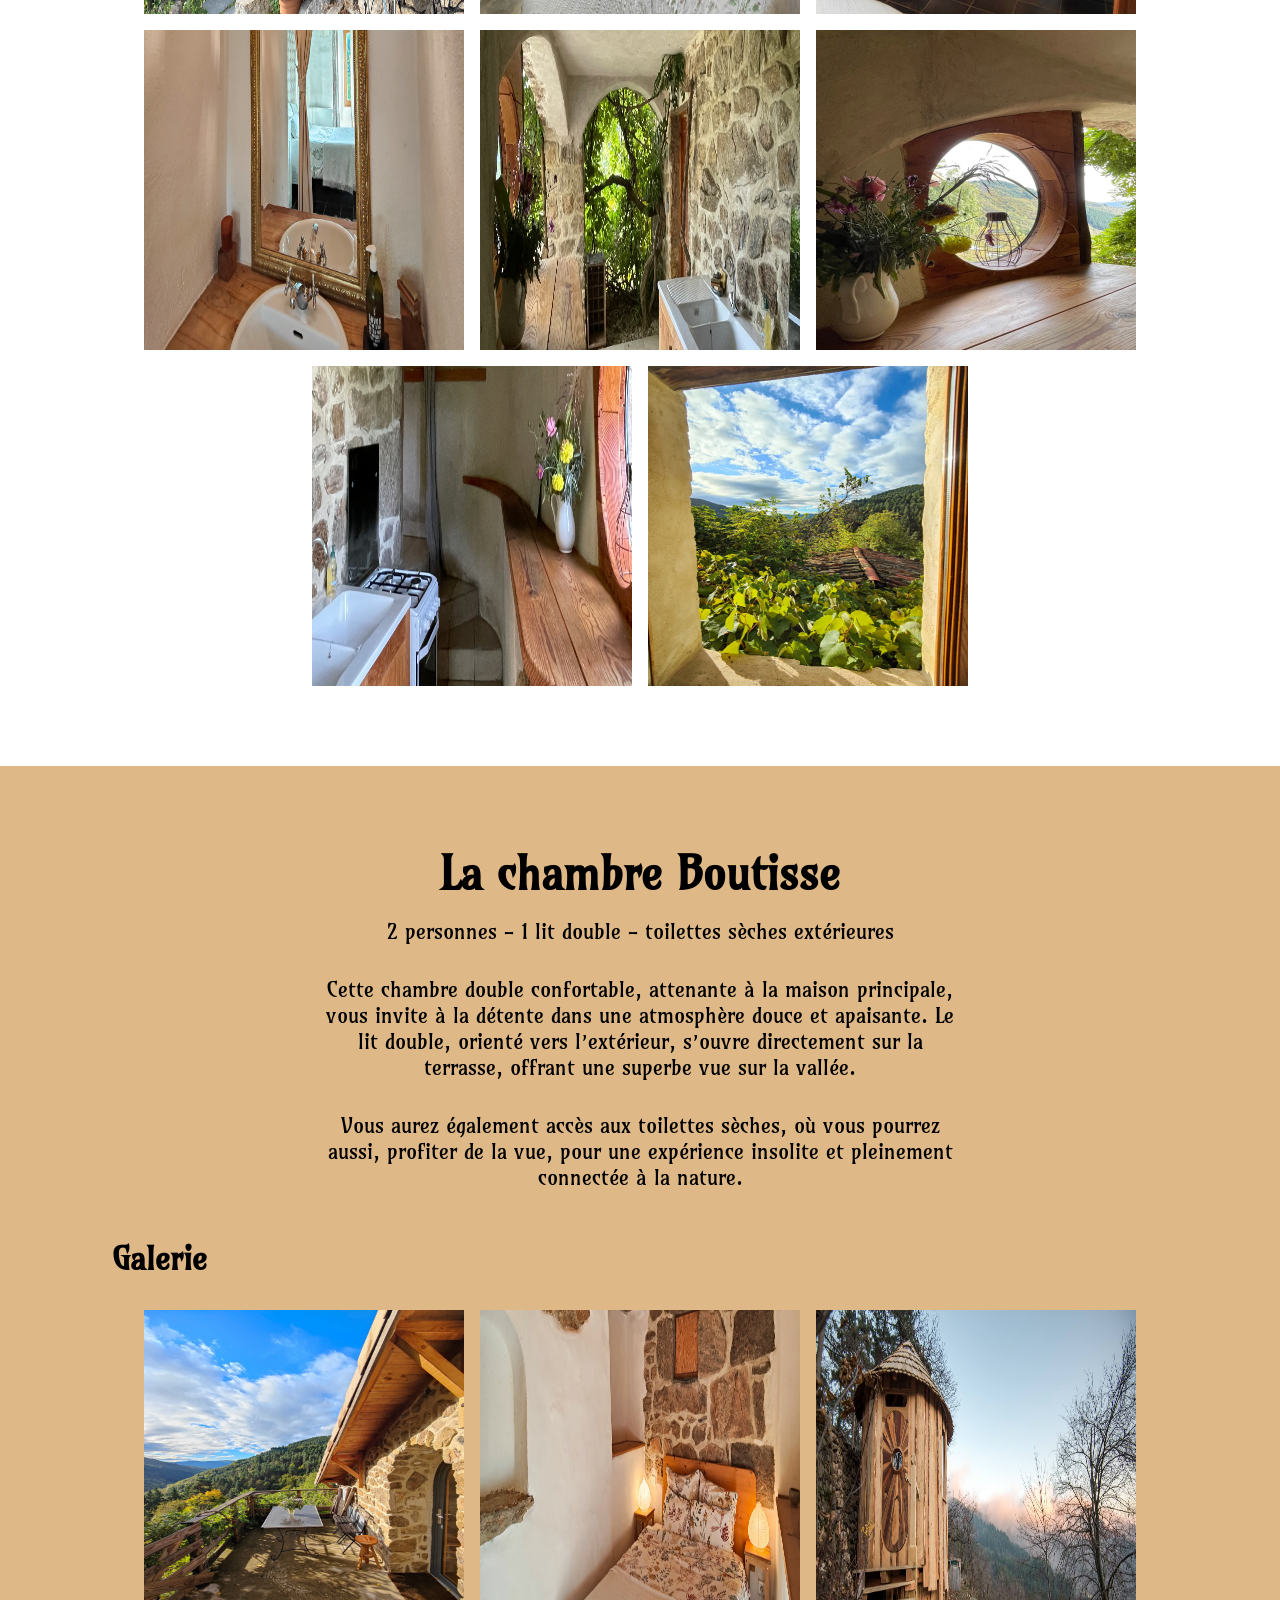
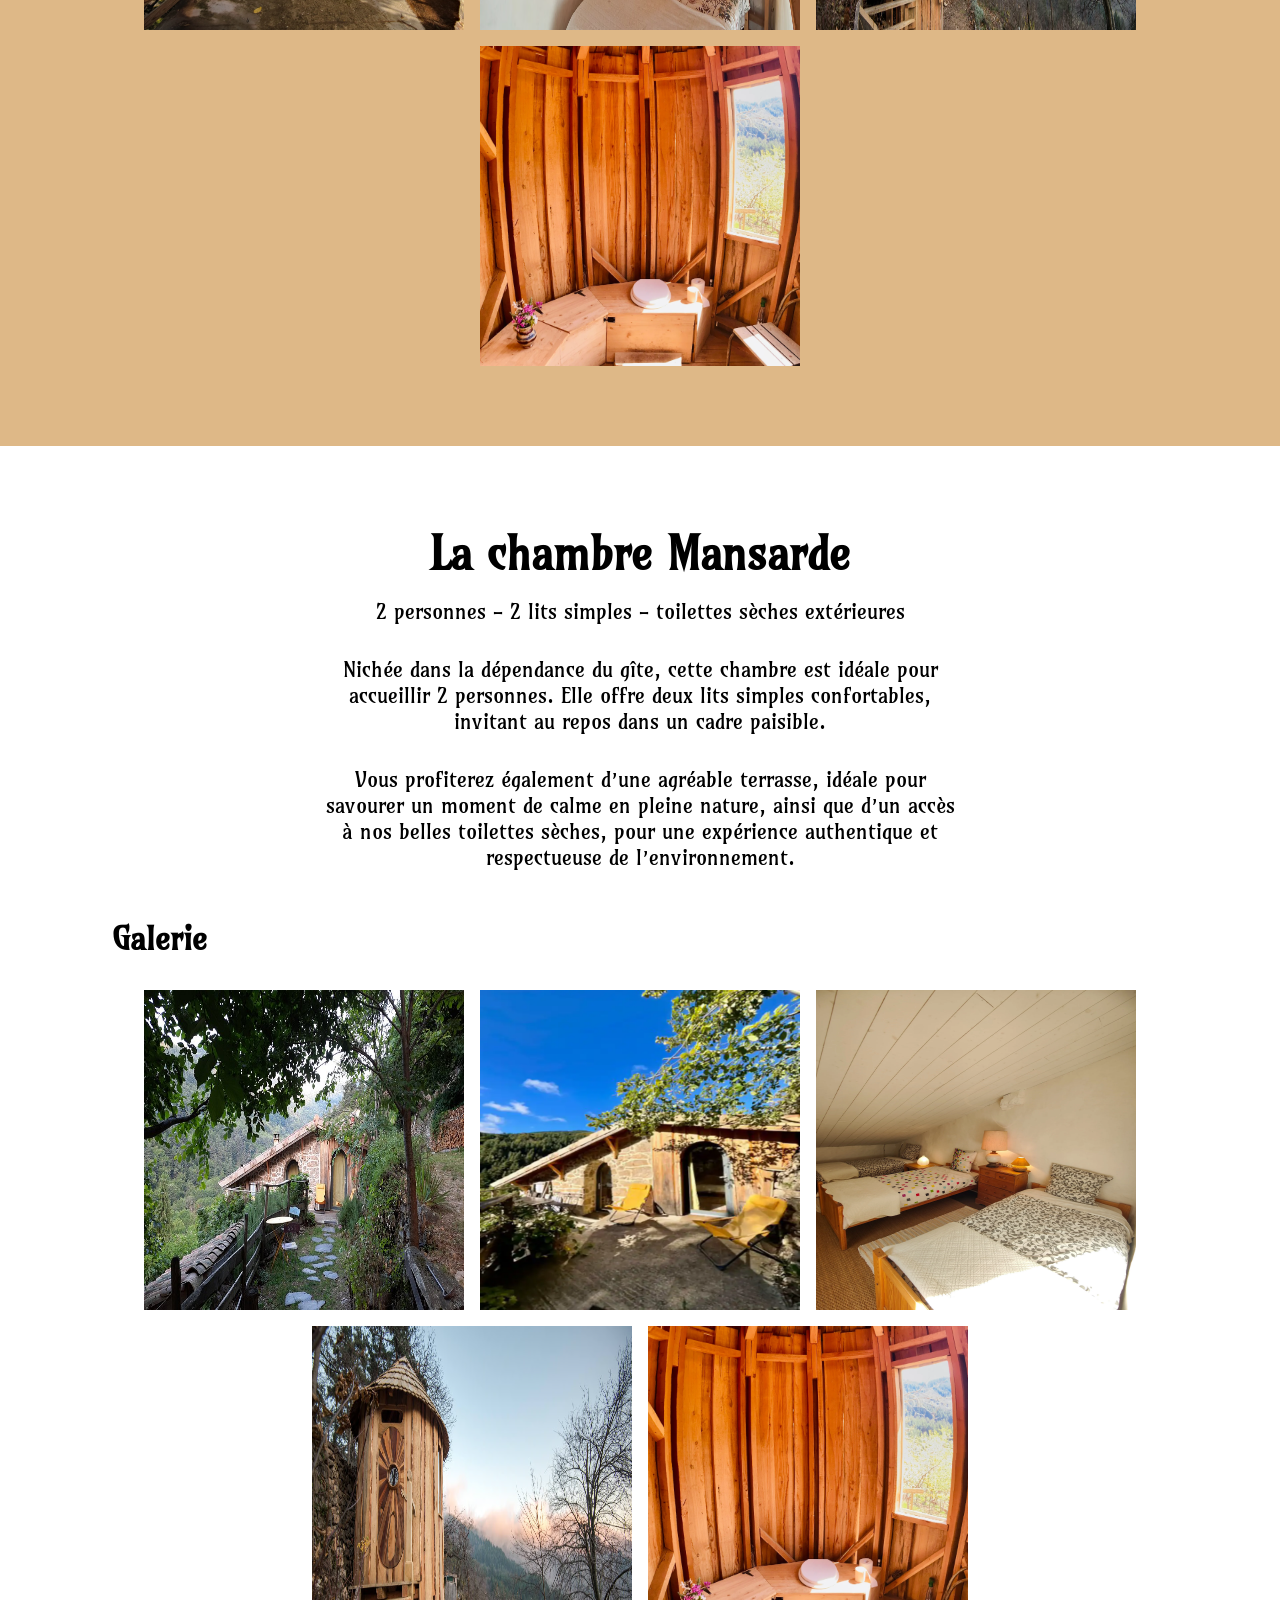
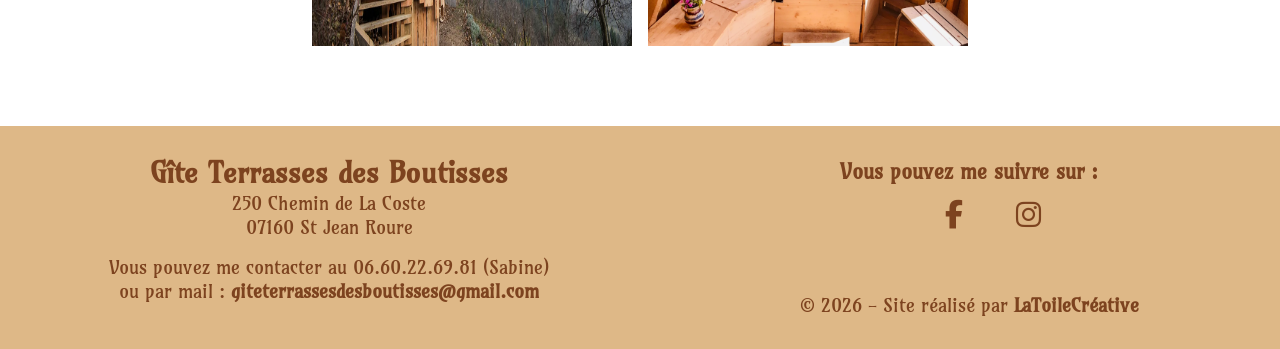
<file: leschambres.html>
<!DOCTYPE html>
<html lang="fr">
<head>
    <meta charset="UTF-8">
    <meta name="viewport" content="width=device-width, initial-scale=1.0">
    <title>Les chambres | Terrasses des Boutisses</title>
    <link rel="stylesheet" href="leschambres.css">
    <link href="https://fonts.googleapis.com/css2?family=Advent+Pro:ital,wght@0,100..900;1,100..900&family=Amarante&family=Dancing+Script:wght@400..700&family=Inter:ital,opsz,wght@0,14..32,100..900;1,14..32,100..900&family=New+Rocker&family=Rye&display=swap" rel="stylesheet">
    <link rel="stylesheet" href="https://cdnjs.cloudflare.com/ajax/libs/font-awesome/6.5.1/css/all.min.css"/> <!-- Pour les icônes des réseaux et la map google -->
</head>
<body>
    <header>
        
        <section class="header">
            <div class="logo">
                <h2>Gîte Terrasses des Boutisses</h2>
            </div>

            <div class="menu-toggle">
                <span></span>
                <span></span>
                <span></span>
            </div> <!-- pour le menu mobile -->

            <nav class="navbar">
                <ul>
                    <li><a href="index.html">Accueil</a></li>
                    <li id="has-submenu">
                        <a href="legite.html" class="active">Le Gîte</a>
                        <ul id="submenu">
                            <li><a href="gitePrincipal.html" id="gitePrincipal">Le gîte principal</a></li>
                            <li><a href="leschambres.html" id="chambres" class="active">Les chambres</a></li>
                        </ul>
                    </li>
                    <li><a href="activites.html">Activités</a></li>
                    <li><a href="tarifs.html">Tarifs</a></li>
                    <li><a href="contact.html">Contact</a></li>
                </ul>
            </nav>
        </section>

    </header>

    <main>
        <section class="bienvenue">
            <img src="./Chambredouble/vue3.avif" alt="Entrée d'une chambre" class="imgr">

            <div class="bienvenue-text">
                <h1>Gîte Terrasses des Boutisses</h1>
                <h4>Au coeur des Monts d'Ardèche</h4>
            </div>
            
            <div>
                <a href="contact.html" class="reservation">Réservez votre séjour</a>
            </div>
        </section>

        <section class="laChambreDouble">
            <section class="presentation">
                <div>
                    <h1>La chambre double</h1>
                    <p>2 personnes - 1 lit double - 1 douche - 1 WC - une cuisine extérieure équipée avec terrasse</p>
                </div>

                <div>
                    <p>Vous séjournerez dans une chambre double confortable, attenante à la maison principale, pensée comme un véritable petit cocon, propice au repos et à la détente.</p>
                    <p>Elle dispose de sa propre salle de bain avec toilettes, pour un confort optimal. Vous pourrez profiter d’une cuisine extérieure entièrement équipée, prolongée par une terrasse offrant une vue magnifique sur la vallée.</p>
                </div>
            </section>

            <section class="galerie">
                <h2>Galerie</h2>
                <div class="photos">
                    <img src="./Chambredouble/vue3.avif" alt="Entrée de la chambre double">
                    <!-- <img src="./Chambre double/vue2.avif" alt="Porte d'entrée en bois avec lierre grimpant"> -->
                    <img src="./Chambredouble/cd1.avif" alt="Lit double">
                    <img src="./Chambredouble/cd3.avif" alt="Douche, wc et lavabo">
                    <img src="./Chambredouble/cd2.avif" alt="Lavabo avec vue de la chambre dans le miroir">
                    <img src="./Chambredouble/vue5.avif" alt="La cuisine extérieure">
                    <img src="./Chambredouble/vue4.webp" alt="Vue sur la vallée de la cuisine">
                    <img src="./Chambredouble/cd4.avif" alt="La cuisine extérieure">
                    <img src="./Chambredouble/vue1.webp" alt="Vue sur la vallée de la fenêtre de la chambre">
                </div>
            </section>
        </section>

        <section class="laChambreBoutisse">
            <section class="presentation">
                <div>
                    <h1>La chambre Boutisse</h1>
                    <p>2 personnes - 1 lit double - toilettes sèches extérieures</p>
                </div>

                <div>
                    <p>Cette chambre double confortable, attenante à la maison principale, vous invite à la détente dans une atmosphère douce et apaisante. Le lit double, orienté vers l’extérieur, s’ouvre directement sur la terrasse, offrant une superbe vue sur la vallée.</p>
                    <p>Vous aurez également accès aux toilettes sèches, où vous pourrez aussi, profiter de la vue, pour une expérience insolite et pleinement connectée à la nature.</p>
                </div>
            </section>

            <section class="galerie">
                <h2>Galerie</h2>
                <div class="photos">
                    <img src="./ChambreBoutisse/cq1.jpeg" alt="Entrée de la chambre sur la terrasse et vue sur la vallée">
                    <img src="./ChambreBoutisse/cq2.jpeg" alt="Lit double avec mur de pierres">
                    <img src="./ChambreBoutisse/wc1.jpeg" alt="Toilettes sèches">
                    <img src="./ChambreBoutisse/wc2.jpeg" alt="Intérieur des toilettes sèches">
                </div>
            </section>
        </section>

        <section class="laChambreMansarde">
            <section class="presentation">
                <div>
                    <h1>La chambre Mansarde</h1>
                    <p>2 personnes - 2 lits simples - toilettes sèches extérieures</p>
                </div>

                <div>
                    <p>Nichée dans la dépendance du gîte, cette chambre est idéale pour accueillir 2 personnes. Elle offre deux lits simples confortables, invitant au repos dans un cadre paisible.</p>
                    <p>Vous profiterez également d’une agréable terrasse, idéale pour savourer un moment de calme en pleine nature, ainsi que d’un accès à nos belles toilettes sèches, pour une expérience authentique et respectueuse de l’environnement.</p>
                </div>
            </section>

            <section class="galerie">
                <h2>Galerie</h2>
                <div class="photos">
                    <img src="./ChambreMansarde/chambre.jpeg" alt="Chemin d'accès à la chambre">
                    <img src="./ChambreMansarde/vue extérieure1.webp" alt="Terrasse devant la chambre">
                    <img src="./ChambreMansarde/cc2.jpeg" alt="Les 3 lits simples dans la chambre mansardée">
                    <img src="./ChambreBoutisse/wc1.jpeg" alt="Toilettes sèches">
                    <img src="./ChambreMansarde/wc2.jpeg" alt="Intérieur des toilettes sèches">
                </div>
            </section>
        </section>
    
    </main>

    <footer>

        <section class="adress">
            <div class="adress1">
                <h1>Gîte Terrasses des Boutisses</h1>
                <p>250 Chemin de La Coste<br>07160 St Jean Roure</p>
            </div>

            <div class="adress2">
                <p>Vous pouvez me contacter au 06.60.22.69.81 (Sabine)</p>
                <p>ou par mail : <a href="mailto:giteterrassesdesboutisses@gmail.com">giteterrassesdesboutisses@gmail.com</a></p>
            </div>
        </section>

        <section class="reseaux">
            <h3>Vous pouvez me suivre sur :</h3>
            <div class="socials">
                <a href="https://www.facebook.com/giteterrassesdesboutisses/" aria-label="Facebook">
                    <span class="fa-brands fa-facebook-f" aria-hidden="true"></span>
                </a>

                <a href="https://www.instagram.com/terrassesdesboutisses/profilecard/" aria-label="Instagram">
                    <span class="fa-brands fa-instagram" aria-hidden="true"></span>
                </a>
            </div>

            <div id="copyright">
                <p>© 2026 - Site réalisé par <a href="#">LaToileCréative</a></p>
            </div>
        </section>

    </footer>
    
<!-- Scroll event -->

    <script>

    const imgr = document.querySelector(".imgr");
    const nav = document.querySelector(".header");
    let lastScroll = 0;

    window.addEventListener("scroll", () => {
    const scroll = window.scrollY;
    imgr.style.transform = `translateY(${scroll * 0.6}px)`;
    })

    window.addEventListener('scroll', () => {
        if (window.scrollY > lastScroll) {
            nav.style.top = "-6rem"
        } else {
            nav.style.top = "0"
        }
        lastScroll = window.scrollY;
    })


     const toggle = document.querySelector('.menu-toggle');
     const sidebar = document.querySelector('.navbar > ul');

     toggle.addEventListener('click', () => {      
         sidebar.classList.toggle('open');
         toggle.classList.toggle('open');
     })

    </script>

</body>
</html>
</file>
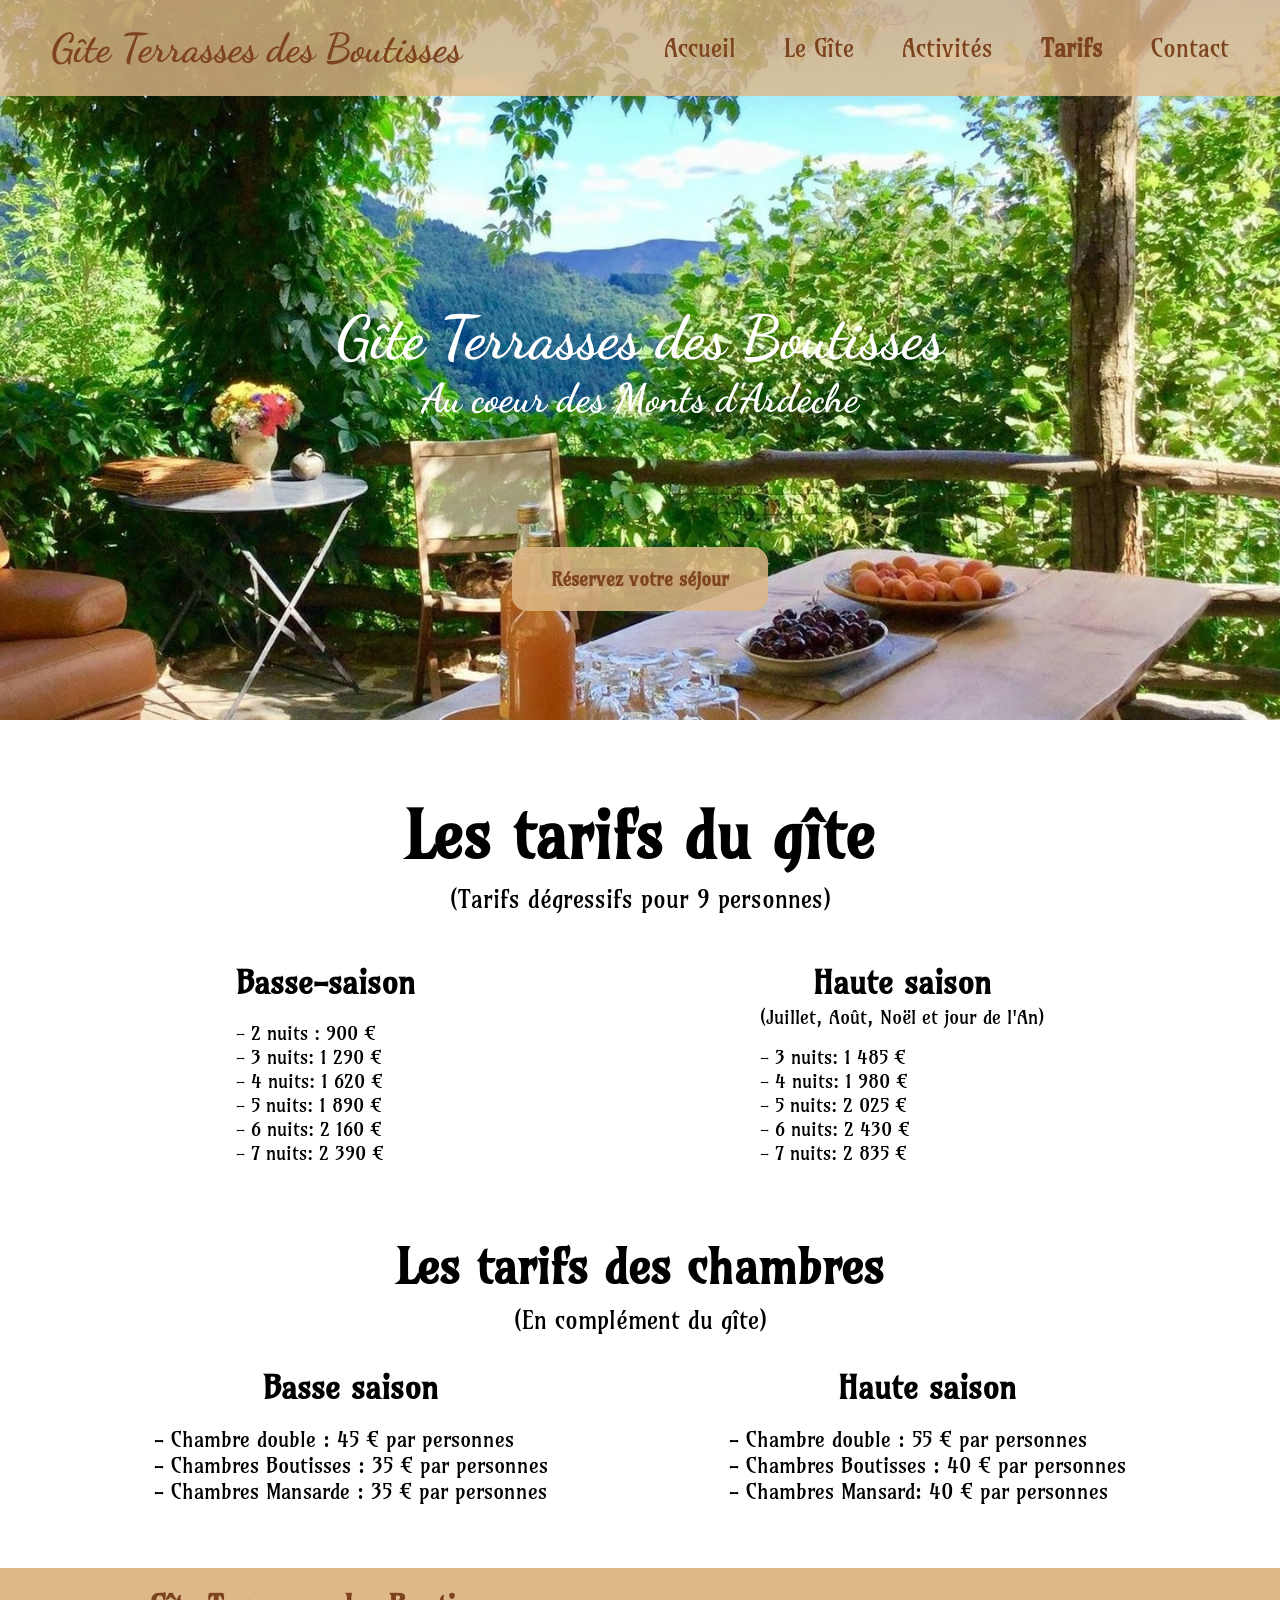
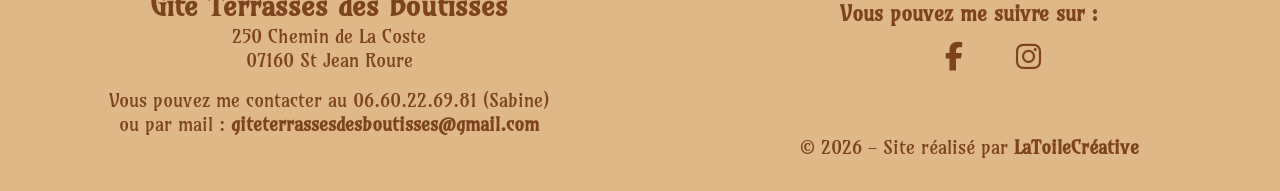
<file: tarifs.html>
<!DOCTYPE html>
<html lang="fr">
<head>
    <meta charset="UTF-8">
    <meta name="viewport" content="width=device-width, initial-scale=1.0">
    <title>Les tarifs | Terrasses des Boutisses</title>
    <link rel="stylesheet" href="tarifs.css">
    <link href="https://fonts.googleapis.com/css2?family=Advent+Pro:ital,wght@0,100..900;1,100..900&family=Amarante&family=Dancing+Script:wght@400..700&family=Inter:ital,opsz,wght@0,14..32,100..900;1,14..32,100..900&family=New+Rocker&family=Rye&display=swap" rel="stylesheet">
    <link rel="stylesheet" href="https://cdnjs.cloudflare.com/ajax/libs/font-awesome/6.5.1/css/all.min.css"/> <!-- Pour les icônes des réseaux et la map google -->
</head>
<body>
    <header>
        
        <section class="header">
            <div class="logo">
                <h2>Gîte Terrasses des Boutisses</h2>
            </div>

            <div class="menu-toggle">
                <span></span>
                <span></span>
                <span></span>
            </div> <!-- pour le menu mobile -->

            <nav class="navbar">
                <ul>
                    <li><a href="index.html">Accueil</a></li>
                    <li id="has-submenu">
                        <a href="legite.html">Le Gîte</a>
                        <ul id="submenu">
                            <li><a href="gitePrincipal.html" id="gitePrincipal">Gîte principal</a></li>
                            <li><a href="leschambres.html" id="chambres">Les chambres</a></li>
                        </ul>
                    </li>
                    <li><a href="activites.html">Activités</a></li>
                    <li><a href="tarifs.html" class="active">Tarifs</a></li>
                    <li><a href="contact.html">Contact</a></li>
                </ul>
            </nav>
        </section>

    </header>

    <main>
        <section class="bienvenue">
            <img src="./Jardinetvues/terrasse3.jpeg" alt="Vue magnifique de la terrasse devant le gîte" class="imgr">

            <div class="bienvenue-text">
                <h1>Gîte Terrasses des Boutisses</h1>
                <h4>Au coeur des Monts d'Ardèche</h4>
            </div>
                        
            <div>
                <a href="contact.html" class="reservation">Réservez votre séjour</a>
            </div>
        </section>

        <section class="tarifsGite">
            <section class="tarifsDegressif">
                <h1>Les tarifs du gîte</h1>
                <p>(Tarifs dégressifs pour 9 personnes)</p>
            </section>

            <section class="saisons">
                <div class="basseSaison">
                    <h2>Basse-saison</h2>
                    <!-- <p>(Mai, Juin et Septembre)</p> -->
                    <div class="prixNuits">
                        <p>- 2 nuits : 900 €</p>
                        <p>- 3 nuits:  1 290 €</p>
                        <p>- 4 nuits: 1 620 €</p>
                        <p>- 5 nuits: 1 890 €</p>
                        <p>- 6 nuits: 2 160 €</p>
                        <p>- 7 nuits: 2 390 €</p>
                    </div>
                </div>

                <div class="hauteSaison">
                    <h2>Haute saison</h2>
                    <p>(Juillet, Août, Noël et jour de l'An)</p>
                    <div class="prixNuits">
                        <p>- 3 nuits: 1 485 €</p>
                        <p>- 4 nuits: 1 980 €</p>
                        <p>- 5 nuits: 2 025 €</p>
                        <p>- 6 nuits: 2 430 €</p>
                        <p>- 7 nuits: 2 835 €</p>
                    </div>
                </div>
            </section>
        </section>

        <section class="tarifsChambres">
            <section class="seulesOuComplement">
                <h1>Les tarifs des chambres</h1>
                <p>(En complément du gîte)</p>
            </section>

            <section class="seulesOuComplement1">
                <div>
                    <h2>Basse saison</h2>
                    <div class="prixNuits">
                        <p>- Chambre double : 45 € par personnes</p>
                        <p>- Chambres Boutisses : 35 € par personnes</p>
                        <p>- Chambres Mansarde : 35 € par personnes</p>
                    </div>
                </div>
                
                <div>
                    <h2>Haute saison</h2>
                    <div class="prixNuits">
                        <p>- Chambre double : 55 € par personnes</p>
                        <p>- Chambres Boutisses : 40 € par personnes</p>
                        <p>- Chambres Mansard: 40 € par personnes</p>
                    </div>
                </div>

                <!-- <div>
                    <h2>En complément du gîte</h2>
                    <div class="prixNuits">
                        <p>50 € par personnes et par nuits</p>
                    </div>
                </div> -->
            </section>
        </section>
    </main>

    <footer>

        <section class="adress">
            <div class="adress1">
                <h1>Gîte Terrasses des Boutisses</h1>
                <p>250 Chemin de La Coste<br>07160 St Jean Roure</p>
            </div>

            <div class="adress2">
                <p>Vous pouvez me contacter au 06.60.22.69.81 (Sabine)</p>
                <p>ou par mail : <a href="mailto:giteterrassesdesboutisses@gmail.com">giteterrassesdesboutisses@gmail.com</a></p><br>
            </div>
        </section>

        <section class="reseaux">
            <h3>Vous pouvez me suivre sur :</h3>
            <div class="socials">
                <a href="https://www.facebook.com/giteterrassesdesboutisses/" aria-label="Facebook">
                    <span class="fa-brands fa-facebook-f" aria-hidden="true"></span>
                </a>

                <a href="https://www.instagram.com/terrassesdesboutisses/profilecard/" aria-label="Instagram">
                    <span class="fa-brands fa-instagram" aria-hidden="true"></span>
                </a>
            </div>

            <div id="copyright">
                <p>© 2026 - Site réalisé par <a href="#">LaToileCréative</a></p>
            </div>
        </section>

    </footer>
    
<!-- Scroll event -->

    <script>

    const imgr = document.querySelector(".imgr");
    const nav = document.querySelector(".header");
    let lastScroll = 0;

    window.addEventListener("scroll", () => {
    const scroll = window.scrollY;
    imgr.style.transform = `translateY(${scroll * 0.6}px)`;
    })

    window.addEventListener('scroll', () => {
        if (window.scrollY > lastScroll) {
            nav.style.top = "-6rem"
        } else {
            nav.style.top = "0"
        }
        lastScroll = window.scrollY;
    })


     const toggle = document.querySelector('.menu-toggle');
     const sidebar = document.querySelector('.navbar > ul');

     toggle.addEventListener('click', () => {      
         sidebar.classList.toggle('open');
         toggle.classList.toggle('open');
     })

    </script>

</body>
</html>
</file>
<file: activites.css>
* {
    margin: 0;
    padding: 0;
    /* outline: 1px solid red; */
}
body {
    font-family: "Amarante", serif;
}
html {
    scroll-behavior: smooth; /* scroll fluide */
}

/* ----- HEADER ----- */
.header {
    display: flex;
    justify-content: space-around;
    align-items: center;
    position: fixed;
    width: 100%;
    height: 6rem;
    background: rgba(222, 184, 135, 0.813);
    color: rgb(125, 67, 31);
    z-index: 100;
    top: 0;
    transition: 1s;
}

.logo h2 {
    font-family: "Dancing Script", cursive;
    font-size: 2.5rem;
    text-align: center;
}

.navbar ul {
    display: flex;
    align-items: center;
    gap: 3rem;
    list-style: none;
}
.navbar a {
    text-decoration: none;
    color: rgb(125, 67, 31);
    font-size: 1.5rem;
}
.navbar a:hover {
    font-weight: bold;
}
.navbar a.active {
    font-weight: bold;
}


/* Sous-menu caché par défaut */
#submenu {
  display: none;
  position: absolute;
  background-color: rgba(222, 184, 135, 0.813);
  color: rgb(125, 67, 31);
  min-width: 180px;
  left: 50%;                         /*inset-inline-start: 50%; => meilleure solution que left*/
  transform: translateX(-50%);
}
#has-submenu {
  position: relative;
  /* display: inline-block; */
}
/* Affichage au survol */
#has-submenu:hover #submenu {
  display: block;
}
#submenu li {
  margin-top: 20px;
  padding: 0 8px;
  text-align: center;
}
#submenu li a {
  white-space: nowrap; /* empeche le retour a la ligne */
  display: block;
}

#gitePrincipal {
  padding-top: 10px;
}
#chambres {
  padding-bottom: 10px;
}

/* Menu hamburger caché par défaut */
.menu-toggle {
  display: none; /* caché par défaut */
}



/* ---- MAIN ----- */
/* ----- 1ère section ----- */
.bienvenue{
    position: relative;
    width: 100%;
    overflow: hidden; /* permet à cette section (.bienvenue) de passer au-dessus de l'image,
                      les autres sections suivent */
}
.bienvenue img{
    width: 100%;
    height: 55rem;
    max-width: 100%;
}
.bienvenue-text{
    position: absolute;
    top: 50%;
    left: 50%;
    transform: translate(-50%, -50%);
    font-family: "Dancing Script", cursive;
    place-self: center;
    text-align: center;
    color: #ffffff;
    font-weight: 600;
    font-size: 2.5rem;
    display: flex; 
    flex-direction: column;
    align-items: center; /* → plus de stretch horizontal du background, car il est en stretch par défaut*/
}

/* ----- 2ème section ----- */
.activites {
    margin: 5rem;
}

/* ----- Sous section1 ----- */
.randonnees {
    display: flex;
    align-items: center;
    margin-bottom: 5rem;
}
.randonnees img {
    width: 40%;
    height: 25rem;
}

.randonnees h1, .cyclotourisme h1, .jardinBoutisses h1, .vieArdechoise h1  {
    padding: 0 0 1rem 4rem;
    font-size: 2rem;
}
.randonnees p, .randonnees ul,.cyclotourisme p, .vieArdechoise p, .vieArdechoise ul, .jardinBoutisses p {
    line-height: 1.7rem;
    padding: 0 1rem 0 4rem;
    font-size: 1.3rem;
}


/* ----- Sous section2 ----- */
.cyclotourisme {
    display: flex;
    align-items: center;
    margin-bottom: 5rem;
}
.cyclotourisme img {
    width: 40%;
    height: 25rem;
}


/* ----- Sous section3 ----- */
.vieArdechoise {
    display: flex;
    align-items: center;
    margin-bottom: 5rem;
}
.vieArdechoise img {
    width: 50%;
    height: 30rem;
}

.liens {
    display: flex;
    justify-content: center;
    align-items: center;
    margin: 1.4rem 4rem;
    height: 3rem;
    width: 16rem;
    border-radius: 15px;
    background: burlywood;
}
 .liens a {
    color: rgb(125, 67, 31);
    font-size: 1.2rem;
    font-weight: bold;
    text-decoration: none;
 }


/* ----- Sous section4 ----- */
.jardinBoutisses {
    display: flex;
    align-items: center;
    margin-bottom: 5rem;
}
.jardinBoutisses img {
    width: 40%;
    height: 25rem;
}


/* ----- 2ème section ----- */
.galerie h2{
    padding: 2rem;
    font-size: 2rem;
}

.photos {
    display: flex;
    align-items: center;
    justify-content: center;
    flex-wrap: wrap;
    gap: 1rem;
}
.photos img {
    width: 20rem;
    height: 20rem;
}

/*----- FOOTER ----- */
footer {
    background: burlywood;
    display: flex;
    align-items: center;
    justify-content: space-around;
    color: rgb(125, 67, 31);
}
footer p {
    font-size: 1.2rem;
}
footer a {
    text-decoration: none;
    color: rgb(125, 67, 31);
    font-weight: bold;
}

.adress1 {
        text-align: center;
        margin-bottom: 1rem;
    }
.adress1 h1 {
    font-size: 1.8rem;
}
.reseaux {
    padding: 2rem;
    text-align: center;
}
.reseaux h3 {
    font-size: 1.3rem;
}
#copyright {
    margin-top: 3rem;
}
.socials span {
    margin: 1rem auto;
    padding-left: 3rem;
    font-size: 1.8rem;
}


/* ------ RESPONSIVE ----- */
@media (max-width : 1100px) {
    .navbar ul {
        gap: 2rem;
    }
    .logo {
        width: 40%;
    }

    .activites {
    padding: 3rem;
}
    .randonnees h1, .cyclotourisme h1, .vieArdechoise h1, .jardinBoutisses h1 {
        font-size: 1.4rem;
    }
    .randonnees p, .cyclotourisme p, .vieArdechoise p, .jardinBoutisses p {
        font-size: 1rem;
        line-height: 1.3rem;
        padding: 0 3rem;
    }
    .randonnees li, .vieArdechoise li {
        font-size: 1rem;
    }
    
    .adress {
        padding: 1rem;
    }
    .adress h1 {
        font-size: 1.6rem;
    }
    .adress p {
        font-size: 1.2rem;
    }
    .reseaux h3 {
        font-size: 1.2rem;
    }
    .reseaux span {
        font-size: 1.7rem;
    }
    .socials a {
        font-size: 1rem;
    }
    #copyright p {
        font-size: 1.1rem;
    }
    #copyright {
        margin-top: 2rem;
    }
}

@media (max-width : 870px) {
    .logo h2 {
        font-size: 2rem;
    }
    .bienvenue-text h1 {
        font-size: 4rem;
    }
   

    .menu-toggle {
        position: relative;
        display: flex;
        left: 22%;
        align-items: center;
        height: 40px;
        width: 40px;
        border: none;
        background: none;
        cursor: pointer;
    }
    .menu-toggle span {
        position: absolute;
        display: block;
        width: 100%;
        height: 7px;
        background: rgb(125, 67, 31);
        border-radius: 10px;
        pointer-events: none;
        transition: 1s ease-in-out;
    }
    .menu-toggle span:nth-child(1) {
        transform: translateY(200%);
    }
    .menu-toggle span:nth-child(3) {
        transform: translateY(-200%);
    }

    .menu-toggle.open span:nth-child(1) {
        transform: rotate(135deg);
    }
    .menu-toggle.open span:nth-child(3) {
        transform: rotate(-135deg);
    }
    .menu-toggle.open span:nth-child(2) {
        opacity: 0;
    }

    .menu-toggle span:nth-child(1),
    .menu-toggle span:nth-child(3) {
        transition: transform 0.5s ease-in-out;
    }


    .navbar > ul {
        flex-direction: column;  
        position: absolute;
        top: 100%;
        gap: 0.5rem;
        align-items: center;
        background: #e2e4efc0;
        border-left: inset 1px;
        height: 100vh;
        padding: 1rem;
        transform: translate(60%);
        transition: 1s ease-in-out;
    }
    .navbar > ul.open {
        transform: translate(-30%);
    }
    .navbar li a {
        font-size: 1.3rem;
    }
     #submenu {
        background: #e2e4efc0;
        left: -10%;
    }
    #submenu li {
        margin-top: 0.5px;
    }
    

    .activites {
        margin: 1.5rem;
    }
    .randonnees h1, .cyclotourisme h1, .vieArdechoise h1, .jardinBoutisses h1 {
        font-size: 1.2rem;
        padding: 1rem 0 0 4rem;
    }
    .randonnees p, .randonnees ul,.cyclotourisme p, .vieArdechoise p, .vieArdechoise ul, .jardinBoutisses p {
    line-height: 1.3rem;
    padding: 0 0 0 3rem;
    font-size: 0.8rem;
    }
    .randonnees img , .cyclotourisme img, .jardinBoutisses img {
        height: 18rem;
    }
    .vieArdechoise img {
    width: 40%;
    height: 18rem;
    }

    .adress, .reseaux {
        padding: 1rem;
    }
    .adress h1 {
        font-size: 1.3rem;
    }
    .adress p {
        font-size: 1rem;
        text-align: center;
    }
    .reseaux h3 {
        font-size: 1.2rem;
        text-align: center;
    }
    .socials span {
        font-size: 1.2rem;
    }
    #copyright p {
        font-size: 1rem;
        text-align: center;
    }
    #copyright {
        margin-top: 1rem;
    }
}

@media (max-width : 720px) {
    .navbar > ul.open {
        transform: translate(-50%);
    }

    .bienvenue-text h1 {
        font-size: 4rem;
    }
    .bienvenue1 img {
        height: 18rem;
    }

    .activites {
        margin: 1rem;
    }
    .randonnees, .cyclotourisme, .vieArdechoise, .jardinBoutisses {
        display: flex;
        flex-direction: column;
        justify-content: center;
        align-items: center;
        margin-bottom: 2rem;
    }
    .cyclotourisme img, .jardinBoutisses img {
        order: 1;
    }
    .cyclotourisme figcaption, .jardinBoutisses figcaption {
        order: 2;
    }
    figcaption P, figcaption h1{
        text-align: center;
    }
    figcaption li {
        padding-left: 4rem;
    }
    ul {
        list-style-position: inside;
    }

    .randonnees img, .cyclotourisme img, .vieArdechoise img, .jardinBoutisses img {
    width: 20rem;
    height: 20rem;
    }

    .adress {
        padding: 0.5rem;
    }
    .adress h1 {
        font-size: 1.2rem;
    }
    .adress p {
        font-size: 1rem;
    }
    .reseaux h3 {
        font-size: 1rem;
    }
    .socials a {
        font-size: 0.8rem;
    }
    #copyright a, #copyright p {
        font-size: 1rem;
    }
    #copyright {
        margin-top: 1rem;
    }
}

@media (max-width : 600px) {
    .menu-toggle {
        width: 30px;
        height: 30px;
        left: 20%;
    }
    .menu-toggle span {
        height: 5px;
    }
    .navbar li a {
        font-size: 1rem;
    }
    .navbar > ul.open {
        transform: translate(-60%);
    }

    .logo h2 {
        font-size: 1.4rem;
    }
    .bienvenue-text h1 {
        font-size: 2.4rem;
    }
    .bienvenue-text h4 {
        font-size: 1.5rem;
    }
    .bienvenue img{
        height: 45rem;
    }

    .randonnees h1, .cyclotourisme h1, .vieArdechoise h1, .jardinBoutisses h1 {
        font-size: 1rem;
        padding: 1rem 0 0 2rem;
    }
    .randonnees p, .randonnees ul,.cyclotourisme p, .vieArdechoise p, .vieArdechoise ul, .jardinBoutisses p {
        line-height: 1rem;
        padding: 0 0 0 1rem;
        font-size: 0.8rem;
    }
    .liens {
        margin: 1rem 3rem;
        height: 2rem;
        width: 12rem;
    }
    .liens a {
        font-size: 1rem;
    }

    .adress, .reseaux {
        padding: 0.5rem;
        width: 50%;
    }
    .adress h1 {
        font-size: 1rem;
    }
    .adress p {
        font-size: 0.8rem;
    }
    .adress2 a {
        overflow-wrap: anywhere;
    }
    .reseaux h3 {
        font-size: 0.8rem;
    }
    .socials span{
        font-size: 1rem;
        padding-left: 0.5rem;
    }
    #copyright a, #copyright p {
        font-size: 0.8rem;
        margin-top: 0.5rem;
    }
}
</file>
<file: gitePrincipal.css>
* {
    margin: 0;
    padding: 0;
    /* outline: 1px solid red; */
}
body {
    font-family: "Amarante", serif;
}
html {
    scroll-behavior: smooth; /* scroll fluide */
}

/* ----- HEADER ----- */
.header {
    display: flex;
    justify-content: space-around;
    align-items: center;
    position: fixed;
    width: 100%;
    height: 6rem;
    background: rgba(222, 184, 135, 0.813);
    color: rgb(125, 67, 31);
    z-index: 100;
    top: 0;
    transition: 1s;
}

.logo h2 {
    font-family: "Dancing Script", cursive;
    font-size: 2.5rem;
    text-align: center;
}

.navbar ul {
    display: flex;
    align-items: center;
    gap: 3rem;
    list-style: none;
}
.navbar a {
    text-decoration: none;
    color: rgb(125, 67, 31);
    font-size: 1.5rem;
}
.navbar a:hover {
    font-weight: bold;
}
.navbar a.active {
    font-weight: bold;
}


/* Sous-menu caché par défaut */
#submenu {
  display: none;
  position: absolute;
  background-color: rgba(222, 184, 135, 0.813);
  color: rgb(125, 67, 31);
  min-width: 180px;
  left: 50%;                         /*inset-inline-start: 50%; => meilleure solution que left*/
  transform: translateX(-50%);
}
#has-submenu {
  position: relative;
  /* display: inline-block; */
}
/* Affichage au survol */
#has-submenu:hover #submenu {
  display: block;
}
#submenu li {
  margin-top: 20px;
  padding: 0 8px;
  text-align: center;
}
#submenu li a {
  white-space: nowrap; /* empeche le retour a la ligne */
  display: block;
}

#gitePrincipal {
  padding-top: 10px;
}
#chambres {
  padding-bottom: 10px;
}

/* ---- MAIN ----- */
/* ----- 1ère section ----- */
.bienvenue{
    position: relative;
    width: 100%;
    overflow: hidden; /* permet à cette section (.bienvenue) de passer au-dessus de l'image,
                      les autres sections suivent */
}
.bienvenue img{
    width: 100%;
    height: 45rem;
    /* max-width: 100%; */
}
.bienvenue-text{
    position: absolute;
    top: 50%;
    left: 50%;
    transform: translate(-50%, -50%);
    font-family: "Dancing Script", cursive;
    place-self: center;
    text-align: center;
    color: #ffffff;
    font-weight: 600;
    font-size: 2.5rem;
    display: flex; 
    flex-direction: column;
    align-items: center; /* → plus de stretch horizontal du background, car il est en stretch par défaut*/
}

.reservation {
    position: absolute;
    top: 80%;
    left: 50%;
    transform: translate(-50%, -50%);
    background: rgba(222, 184, 135, 0.847);
    border-radius: 15px;
    height: 4rem;
    width: 16rem;
    display: flex;
    align-items: center;
    justify-content: center;
    text-decoration: none;
    color: rgb(125, 67, 31);
    font-size: 1.2rem;
    font-weight: bold;
}


/* ----- 2ème section ----- */
.presentation {
    padding: 5rem;
}

/* ----- Sous section1 ----- */
.leGrandGite {
    text-align: center;
}
.leGrandGite h1 {
    font-size: 2.8rem;
}
.leGrandGite p {
    font-size: 1.3rem;
    padding: 1rem;
}
.espace {
    width: 60%;
    margin: 0 auto;
}
.espace h2 {
    font-size: 2rem;
    padding: 2rem;
    text-align: center;
}
.espace p, .espace li {
    font-size: 1.3rem;
}

/* ----- Sous section3 ----- */
.galerie h2{
    padding: 2rem;
    font-size: 2rem;
}

.photos {
    display: flex;
    align-items: center;
    justify-content: center;
    flex-wrap: wrap;
    gap: 1rem;
}
.photos img {
    width: 20rem;
    height: 20rem;
}

/*----- FOOTER ----- */
footer {
    background: burlywood;
    display: flex;
    align-items: center;
    justify-content: space-around;
    color: rgb(125, 67, 31);
}
footer p {
    font-size: 1.2rem;
}
footer a {
    text-decoration: none;
    color: rgb(125, 67, 31);
    font-weight: bold;
}

.adress1, .adress2 {
    text-align: center;
    margin-bottom: 1rem;
}
.adress1 h1 {
    font-size: 1.8rem;
}
.reseaux {
    padding: 2rem;
    text-align: center;
}
.reseaux h3 {
    font-size: 1.3rem;
}
#copyright {
    margin-top: 3rem;
    text-align: center;
}
.socials span {
    margin: 1rem auto;
    padding-left: 3rem;
    font-size: 1.8rem;
}


/* ------ RESPONSIVE ----- */
@media (max-width : 1100px) {
    .section {
    margin: 5rem 2rem 0 2rem;
    }
    .navbar ul {
        gap: 2rem;
    }
    .logo {
        width: 40%;
    }
    .bienvenue1 img {
        height: 20rem;
    }

    .leGrandGite h1 {
        font-size: 2.4rem;
    }
    .espace h2 {
        font-size: 1.5rem;
     }
    .espace p, .espace li {
        font-size: 1.2rem;
    }
    .galerie h2 {
        font-size: 2rem;
    }

    .adress {
        padding: 1rem;
    }
    .adress h1 {
        font-size: 1.6rem;
    }
    .adress p {
        font-size: 1.2rem;
    }
    .reseaux h3 {
        font-size: 1.2rem;
    }
    .reseaux span {
        font-size: 1.7rem;
    }
    .socials a {
        font-size: 1rem;
    }
    #copyright p {
        font-size: 1.1rem;
    }
    #copyright {
        margin-top: 2rem;
    }
}

@media (max-width : 870px) {
    .logo h2 {
        font-size: 2rem;
    }
    .bienvenue-text h1 {
        font-size: 4rem;
    }
   
    .menu-toggle {
        position: relative;
        display: flex;
        left: 23%;
        align-items: center;
        height: 40px;
        width: 40px;
        border: none;
        background: none;
        cursor: pointer;
    }
    .menu-toggle span {
        position: absolute;
        display: block;
        width: 100%;
        height: 7px;
        background: rgb(125, 67, 31);
        border-radius: 10px;
        pointer-events: none;
        transition: 1s ease-in-out;
    }
    .menu-toggle span:nth-child(1) {
        transform: translateY(200%);
    }
    .menu-toggle span:nth-child(3) {
        transform: translateY(-200%);
    }

    .menu-toggle.open span:nth-child(1) {
        transform: rotate(135deg);
    }
    .menu-toggle.open span:nth-child(3) {
        transform: rotate(-135deg);
    }
    .menu-toggle.open span:nth-child(2) {
        opacity: 0;
    }

    .menu-toggle span:nth-child(1),
    .menu-toggle span:nth-child(3) {
        transition: transform 0.5s ease-in-out;
    }
    
    .navbar > ul {
        flex-direction: column;  
        position: absolute;
        top: 100%;
        gap: 0.5rem;
        align-items: center;
        background: #e2e4efc0;
        border-left: inset 1px;
        height: 100vh;
        padding: 1rem;
        transform: translate(90px);
        transition: 1s ease-in-out;
    }
    .navbar > ul.open {
        transform: translate(-30%);
    }
    .navbar li a {
        font-size: 1.3rem;
    }
    #submenu {
        background: #e2e4efc0;
        left: -10%;
    }
    #submenu li {
        margin-top: 0.5px;
    }

    .leGrandGite h1 {
        font-size: 2.2rem;
    }
    .leGrandGite p {
        padding: 0.8rem;
    }
    .espace h2 {
        font-size: 1.3rem;
     }
    .espace p, .espace li {
        font-size: 1rem;
    }
    .galerie h2 {
        font-size: 1.8rem;
    }

    .adress, .reseaux {
        padding: 1rem;
    }
    .adress h1 {
        font-size: 1.5rem;
    }
    .adress p {
        font-size: 1rem;
    }
    .reseaux h3 {
        font-size: 1.2rem;
    }
    .socials a {
        font-size: 1rem;
    }
}

@media (max-width : 720px) {
    .navbar > ul.open {
        transform: translate(-45%);
    }

    .bienvenue-text h1 {
        font-size: 4rem;
    }
    .bienvenue1 img {
        height: 18rem;
    }

    .presentation {
        padding: 3rem;
    }

    .adress {
        padding: 0.5rem;
    }
    .adress h1 {
        font-size: 1.2rem;
    }
    .adress p {
        font-size: 1rem;
    }
    .reseaux h3 {
        font-size: 1rem;
    }
    .socials a {
        font-size: 0.8rem;
    }
    #copyright a, #copyright p {
        font-size: 1rem;
    }
    #copyright {
        margin-top: 1rem;
    }
}

@media (max-width : 600px) {
    .menu-toggle {
        width: 30px;
        height: 30px;
        left: 20%;
    }
    .menu-toggle span {
        height: 5px;
    }
    .navbar li a {
        font-size: 1rem;
    }
    .navbar > ul.open {
        transform: translate(-60%);
    }

    .logo h2 {
        font-size: 1.4rem;
    }
    .bienvenue-text h1 {
        font-size: 3rem;
    }
    .bienvenue-text h4 {
        font-size: 2rem;
    }

    .reservation {
        font-size: 1.1rem;
        height: 3rem;
        width: 12rem;
    }
    .presentation {
        padding: 1.5rem;
    }

    .adress, .reseaux {
        padding: 0.5rem;
    }
    .adress h1 {
        font-size: 1rem;
    }
    .adress p {
        font-size: 0.8rem;
    }
    .adress2 a {
        overflow-wrap: anywhere;
    }
    .reseaux h3 {
        font-size: 0.8rem;
    }
    .socials span{
        font-size: 1rem;
        padding-left: 0.5rem;
    }
    #copyright a, #copyright p {
        font-size: 0.8rem;
        margin-top: 0.5rem;
    }
}
</file>
<file: legite.css>
* {
    margin: 0;
    padding: 0;
}
body {
    font-family: "Amarante", serif;
}
html {
    scroll-behavior: smooth; /* scroll fluide */
}

/* ----- HEADER ----- */
.header {
    display: flex;
    justify-content: space-around;
    align-items: center;
    position: fixed;
    width: 100%;
    height: 6rem;
    background: rgba(222, 184, 135, 0.813);
    color: rgb(125, 67, 31);
    z-index: 100;
    top: 0;
    transition: 1s;
}

.logo h2 {
    font-family: "Dancing Script", cursive;
    font-size: 2.5rem;
}

.navbar ul {
    display: flex;
    align-items: center;
    gap: 3rem;
    list-style: none;
}
.navbar a {
    text-decoration: none;
    color: rgb(125, 67, 31);
    font-size: 1.5rem;
}
.navbar a:hover {
    font-weight: bold;
}
.navbar a.active {
    font-weight: bold;
}



/* Sous-menu caché par défaut */
#submenu {
  display: none;
  position: absolute;
  background-color: rgba(222, 184, 135, 0.813);
  color: rgb(125, 67, 31);
  min-width: 180px;
  left: 50%;                         /*inset-inline-start: 50%; => meilleure solution que left*/
  transform: translateX(-50%);
}
#has-submenu {
  position: relative;
  /* display: inline-block; */
}
/* Affichage au survol */
#has-submenu:hover #submenu {
  display: block;
}
#submenu li {
  margin-top: 20px;
  padding: 0 8px;
  text-align: center;
}
#submenu li a {
  white-space: nowrap; /* empeche le retour a la ligne */
  display: block;
}

#gitePrincipal {
  padding-top: 10px;
}
#chambres {
  padding-bottom: 10px;
}

/* ---- MAIN ----- */
/* ----- 1ère section ----- */
.bienvenue{
    position: relative;
    width: 100%;
    overflow: hidden; /* permet à cette section (.bienvenue) de passer au-dessus de l'image,
                      les autres sections suivent */
}
.bienvenue img{
    width: 100%;
    height: 45rem;
    /* max-width: 100%; */
}
.bienvenue-text{
    position: absolute;
    top: 50%;
    left: 50%;
    transform: translate(-50%, -50%);
    font-family: "Dancing Script", cursive;
    place-self: center;
    text-align: center;
    color: #ffffff;
    font-weight: 600;
    font-size: 2.5rem;
    display: flex; 
    flex-direction: column;
    align-items: center; /* → plus de stretch horizontal du background, car il est en stretch par défaut*/
}

.reservation {
    position: absolute;
    top: 80%;
    left: 50%;
    transform: translate(-50%, -50%);
    background: rgba(222, 184, 135, 0.847);
    border-radius: 15px;
    height: 4rem;
    width: 16rem;
    display: flex;
    align-items: center;
    justify-content: center;
    text-decoration: none;
    color: rgb(125, 67, 31);
    font-size: 1.2rem;
    font-weight: bold;
}


/* ----- 2ème section ----- */
.presentationGite {
    display: flex;
    flex-direction: column;
    align-items: center;
    margin: 3rem 5rem;
}
.texteGite {
    text-align: center;
    font-size: 1.5rem;
    line-height: 2rem;
    padding: 0 10rem;
}

.giteEtChambres {
    display: flex;
    margin: 4rem 4rem;
    gap: 3rem;
}
.giteEtChambres figure {
    margin: 0;
}
.giteEtChambres a {
    display: block;   /* transforme le lien en bloc */
}

.giteEtChambres img {
    display: block;   /* supprime l’espace sous l’image */
    width: 100%;
    height: 20rem;
}

figcaption {
    background: burlywood;
    padding: 2rem 4rem;
    height: 7rem;
    color: rgb(125, 67, 31);
}
figcaption h2 {
    margin-bottom: 1rem;
}
figcaption p {
    font-size: 1.4rem;
}



/*----- FOOTER ----- */
footer {
    background: burlywood;
    display: flex;
    align-items: center;
    justify-content: space-around;
    color: rgb(125, 67, 31);
}
footer p {
    font-size: 1.2rem;
}
footer a {
    text-decoration: none;
    color: rgb(125, 67, 31);
    font-weight: bold;
}

.adress1, .adress2 {
    text-align: center;
    margin-bottom: 1rem;
}
.adress1 h1 {
    font-size: 1.8rem;
}
.reseaux {
    padding: 2rem;
    text-align: center;
}
.reseaux h3 {
    font-size: 1.3rem;
}
#copyright {
    margin-top: 3rem;
    text-align: center;
}
.socials span {
    margin: 1rem auto;
    padding-left: 3rem;
    font-size: 1.8rem;
}



/* ------ RESPONSIVE ----- */
@media (max-width : 1100px) {
    .navbar ul {
        gap: 2rem;
    }
    .logo {
        width: 40%;
    }
    .bienvenue1 img {
        height: 20rem;
    }

    .giteEtChambres h2 {
        font-size: 1.4rem;
        margin-bottom: 0.6rem;
    }
    .giteEtChambres p {
        font-size: 1.2rem;
    }
    figcaption {
        padding: 1rem 2rem;
        height: 7rem;
    }

    .adress {
        padding: 1rem;
    }
    .adress h1 {
        font-size: 1.6rem;
    }
    .adress p {
        font-size: 1.2rem;
    }
    .reseaux h3 {
        font-size: 1.2rem;
    }
    .reseaux span {
        font-size: 1.7rem;
    }
    .socials a {
        font-size: 1rem;
    }
    #copyright p {
        font-size: 1.1rem;
    }
    #copyright {
        margin-top: 2rem;
    }
}

@media (max-width : 870px) {
    .logo h2 {
        font-size: 2rem;
    }
    .bienvenue-text h1 {
        font-size: 4rem;
    }
   
    .menu-toggle {
        position: relative;
        display: flex;
        left: 23%;
        align-items: center;
        height: 40px;
        width: 40px;
        border: none;
        background: none;
        cursor: pointer;
    }
    .menu-toggle span {
        position: absolute;
        display: block;
        width: 100%;
        height: 7px;
        background: rgb(125, 67, 31);
        border-radius: 10px;
        pointer-events: none;
        transition: 1s ease-in-out;
    }
    .menu-toggle span:nth-child(1) {
        transform: translateY(200%);
    }
    .menu-toggle span:nth-child(3) {
        transform: translateY(-200%);
    }

    .menu-toggle.open span:nth-child(1) {
        transform: rotate(135deg);
    }
    .menu-toggle.open span:nth-child(3) {
        transform: rotate(-135deg);
    }
    .menu-toggle.open span:nth-child(2) {
        opacity: 0;
    }

    .menu-toggle span:nth-child(1),
    .menu-toggle span:nth-child(3) {
        transition: transform 0.5s ease-in-out;
    }
    
    .navbar > ul {
        flex-direction: column;  
        position: absolute;
        top: 100%;
        gap: 0.5rem;
        align-items: center;
        background: #e2e4efc0;
        border-left: inset 1px;
        height: 100vh;
        padding: 1rem;
        transform: translate(90px);
        transition: 1s ease-in-out;
    }
    .navbar > ul.open {
        transform: translate(-30%);
    }
    .navbar li a {
        font-size: 1.3rem;
    }
    #submenu {
        background: #e2e4efc0;
        left: -10%;
    }
    #submenu li {
        margin-top: 0.5px;
    }

    .texteGite {
    font-size: 1.3rem;
    line-height: 1.6rem;
    padding: 0 7rem;
    }
    .giteEtChambres {
        margin: 1.5rem 1.5rem;
    }
    .giteEtChambres h2 {
        font-size: 1.2rem;
        margin-bottom: 0.4rem;
    }
    .giteEtChambres p {
        font-size: 1rem;
    }
    .giteEtChambres img {
        height: 14rem;
    }
    figcaption {
        padding: 0.5rem 1rem;
        height: 7rem;
    }

    .adress, .reseaux {
        padding: 1rem;
    }
    .adress h1 {
        font-size: 1.5rem;
    }
    .adress p {
        font-size: 1rem;
    }
    .reseaux h3 {
        font-size: 1.2rem;
    }
    .socials a {
        font-size: 1rem;
    }
}

@media (max-width : 720px) {
    .navbar > ul.open {
        transform: translate(-45%);
    }

    .bienvenue-text h1 {
        font-size: 4rem;
    }
    .bienvenue1 img {
        height: 18rem;
    }

   .texteGite {
    font-size: 1rem;
    line-height: 1.4rem;
    padding: 0 2rem;
    }
    .giteEtChambres {
        margin: 1rem 1rem;
    }
    .giteEtChambres img {
        height: 10rem;
    }
    figcaption {
        padding: 0.5rem 0.5rem;
        height: 6rem;
    }

    .adress {
        padding: 0.5rem;
    }
    .adress h1 {
        font-size: 1.2rem;
    }
    .adress p {
        font-size: 1rem;
    }
    .reseaux h3 {
        font-size: 1rem;
    }
    .socials a {
        font-size: 0.8rem;
    }
    #copyright a, #copyright p {
        font-size: 1rem;
    }
    #copyright {
        margin-top: 1rem;
    }
}

@media (max-width : 600px) {
    .menu-toggle {
        width: 30px;
        height: 30px;
        left: 20%;
    }
    .menu-toggle span {
        height: 5px;
    }
    .navbar li a {
        font-size: 1rem;
    }
    .navbar > ul.open {
        transform: translate(-60%);
    }

    .logo h2 {
        font-size: 1.4rem;
    }
    .bienvenue-text h1 {
        font-size: 3rem;
    }
    .bienvenue-text h4 {
        font-size: 2rem;
    }

    .reservation {
        font-size: 1.1rem;
        height: 3rem;
        width: 12rem;
    }

    .presentationGite {
        margin: 1.5rem 1.5rem;
    }
    .texteGite {
        font-size: 1rem;
        line-height: 1.2rem;
        padding: 0 2rem;
    }
    .giteEtChambres {
        margin: 1.5rem 1.5rem;
        flex-wrap: wrap;
    }
    .giteEtChambres img {
        height: 14rem;
    }
    figcaption {
        padding: 0.5rem 1rem;
        height: 6rem;
    }

    .adress, .reseaux {
        padding: 0.5rem;
    }
    .adress h1 {
        font-size: 1rem;
    }
    .adress p {
        font-size: 0.8rem;
    }
    .adress2 a {
        overflow-wrap: anywhere;
    }
    .reseaux h3 {
        font-size: 0.8rem;
    }
    .socials span{
        font-size: 1rem;
        padding-left: 0.5rem;
    }
    #copyright a, #copyright p {
        font-size: 0.8rem;
        margin-top: 0.5rem;
    }
}
</file>
<file: leschambres.css>
* {
    margin: 0;
    padding: 0;
}
body {
    font-family: "Amarante", serif;
}
html {
    scroll-behavior: smooth; /* scroll fluide */
}

/* ----- HEADER ----- */
.header {
    display: flex;
    justify-content: space-around;
    align-items: center;
    position: fixed;
    width: 100%;
    height: 6rem;
    background: rgba(222, 184, 135, 0.813);
    color: rgb(125, 67, 31);
    z-index: 100;
    top: 0;
    transition: 1s;
}

.logo h2 {
    font-family: "Dancing Script", cursive;
    font-size: 2.5rem;
    text-align: center;
}

.navbar ul {
    display: flex;
    align-items: center;
    gap: 3rem;
    list-style: none;
}
.navbar a {
    text-decoration: none;
    color: rgb(125, 67, 31);
    font-size: 1.5rem;
}
.navbar a:hover {
    font-weight: bold;
}
.navbar a.active {
    font-weight: bold;
}


/* Sous-menu caché par défaut */
#submenu {
  display: none;
  position: absolute;
  background-color: rgba(222, 184, 135, 0.813);
  color: rgb(125, 67, 31);
  min-width: 180px;
  left: 50%;                         /*inset-inline-start: 50%; => meilleure solution que left*/
  transform: translateX(-50%);
}
#has-submenu {
  position: relative;
  /* display: inline-block; */
}
/* Affichage au survol */
#has-submenu:hover #submenu {
  display: block;
}
#submenu li {
  margin-top: 20px;
  padding: 0 8px;
  text-align: center;
}
#submenu li a {
  white-space: nowrap; /* empeche le retour a la ligne */
  display: block;
}

#gitePrincipal {
  padding-top: 10px;
}
#chambres {
  padding-bottom: 10px;
}

/* ---- MAIN ----- */
/* ----- 1ère section ----- */
.bienvenue{
    position: relative;
    width: 100%;
    overflow: hidden; /* permet à cette section (.bienvenue) de passer au-dessus de l'image,
                      les autres sections suivent */
}
.bienvenue img{
    width: 100%;
    height: 45rem;
    /* max-width: 100%; */
}
.bienvenue-text{
    position: absolute;
    top: 50%;
    left: 50%;
    transform: translate(-50%, -50%);
    font-family: "Dancing Script", cursive;
    place-self: center;
    text-align: center;
    color: #ffffff;
    font-weight: 600;
    font-size: 2.5rem;
    display: flex; 
    flex-direction: column;
    align-items: center; /* → plus de stretch horizontal du background, car il est en stretch par défaut*/
}

.reservation {
    position: absolute;
    top: 80%;
    left: 50%;
    transform: translate(-50%, -50%);
    background: rgba(222, 184, 135, 0.847);
    border-radius: 15px;
    height: 4rem;
    width: 16rem;
    display: flex;
    align-items: center;
    justify-content: center;
}
.reservation {
    text-decoration: none;
    color: rgb(125, 67, 31);
    font-size: 1.2rem;
    font-weight: bold;
}


/* ----- 2ème, 3ème et 4ème section ----- */
.laChambreDouble, .laChambreMansarde, .laChambreBoutisse {
    padding: 5rem;
}
 .laChambreBoutisse {
    background: burlywood;
 }


/* ----- Sous section1 ----- */
.presentation {
    text-align: center;
}
.presentation h1 {
    font-size: 2.8rem;
}
.presentation p {
    font-size: 1.3rem;
    padding: 1rem;
}
.presentation {
    width: 60%;
    margin: 0 auto;
}
.presentation h2 {
    font-size: 2rem;
    padding: 2rem;
    text-align: center;
}
.presentation p {
    font-size: 1.3rem;
}

/* ----- Sous section2 ----- */
.galerie h2{
    padding: 2rem;
    font-size: 2rem;
}

.photos {
    display: flex;
    align-items: center;
    justify-content: center;
    flex-wrap: wrap;
    gap: 1rem;
}
.photos img {
    width: 20rem;
    height: 20rem;
}

/*----- FOOTER ----- */
footer {
    background: burlywood;
    display: flex;
    align-items: center;
    justify-content: space-around;
    color: rgb(125, 67, 31);
}
footer p {
    font-size: 1.2rem;
}
footer a {
    text-decoration: none;
    color: rgb(125, 67, 31);
    font-weight: bold;
}

.adress1, .adress2 {
    text-align: center;
    margin-bottom: 1rem;
}
.adress1 h1 {
    font-size: 1.8rem;
}
.reseaux {
    padding: 2rem;
    text-align: center;
}
.reseaux h3 {
    font-size: 1.3rem;
}
#copyright {
    margin-top: 3rem;
    text-align: center;
}
.socials span {
    margin: 1rem auto;
    padding-left: 3rem;
    font-size: 1.8rem;
}


/* ------ RESPONSIVE ----- */
@media (max-width : 1100px) {
    .section {
    margin: 5rem 2rem 0 2rem;
    }
    .navbar ul {
        gap: 2rem;
    }
    .logo {
        width: 40%;
    }
    .bienvenue1 img {
        height: 20rem;
    }

    .laChambreDouble, .laChambreMansarde, .laChambreBoutisse {
        padding: 2rem;
    }
    .presentation h1 {
        font-size: 2.2rem;
    }
    .presentation p {
        font-size: 1.3rem;
    }

    .adress {
        padding: 1rem;
    }
    .adress h1 {
        font-size: 1.6rem;
    }
    .adress p {
        font-size: 1.2rem;
    }
    .reseaux h3 {
        font-size: 1.2rem;
    }
    .reseaux span {
        font-size: 1.7rem;
    }
    .socials a {
        font-size: 1rem;
    }
    #copyright p {
        font-size: 1.1rem;
    }
    #copyright {
        margin-top: 2rem;
    }
}

@media (max-width : 870px) {
    .logo h2 {
        font-size: 2rem;
    }
    .bienvenue-text h1 {
        font-size: 4rem;
    }
   
    .menu-toggle {
        position: relative;
        display: flex;
        left: 23%;
        align-items: center;
        height: 40px;
        width: 40px;
        border: none;
        background: none;
        cursor: pointer;
    }
    .menu-toggle span {
        position: absolute;
        display: block;
        width: 100%;
        height: 7px;
        background: rgb(125, 67, 31);
        border-radius: 10px;
        pointer-events: none;
        transition: 1s ease-in-out;
    }
    .menu-toggle span:nth-child(1) {
        transform: translateY(200%);
    }
    .menu-toggle span:nth-child(3) {
        transform: translateY(-200%);
    }

    .menu-toggle.open span:nth-child(1) {
        transform: rotate(135deg);
    }
    .menu-toggle.open span:nth-child(3) {
        transform: rotate(-135deg);
    }
    .menu-toggle.open span:nth-child(2) {
        opacity: 0;
    }

    .menu-toggle span:nth-child(1),
    .menu-toggle span:nth-child(3) {
        transition: transform 0.5s ease-in-out;
    }
    
    .navbar > ul {
        flex-direction: column;  
        position: absolute;
        top: 100%;
        gap: 0.5rem;
        align-items: center;
        background: #e2e4efc0;
        border-left: inset 1px;
        height: 100vh;
        padding: 1rem;
        transform: translate(90px);
        transition: 1s ease-in-out;
    }
    .navbar > ul.open {
        transform: translate(-30%);
    }
    .navbar li a {
        font-size: 1.3rem;
    }
    #submenu {
        background: #e2e4efc0;
        left: -10%;
    }
    #submenu li {
        margin-top: 0.5px;
    }

    .laChambreDouble, .laChambreMansarde, .laChambreBoutisse {
        padding: 1rem;
    }
    .presentation h1 {
        font-size: 2rem;
    }
    .presentation p {
        font-size: 1.1rem;
    }
    .galerie h2{
        padding: 1rem 4rem;
        font-size: 1.8rem;
    }

    .adress, .reseaux {
        padding: 1rem;
    }
    .adress h1 {
        font-size: 1.5rem;
    }
    .adress p {
        font-size: 1rem;
    }
    .reseaux h3 {
        font-size: 1.2rem;
    }
    .socials a {
        font-size: 1rem;
    }
}

@media (max-width : 720px) {
    .navbar > ul.open {
        transform: translate(-45%);
    }

    .bienvenue-text h1 {
        font-size: 4rem;
    }
    .bienvenue1 img {
        height: 18rem;
    }

    .adress {
        padding: 0.5rem;
    }
    .adress h1 {
        font-size: 1.2rem;
    }
    .adress p {
        font-size: 1rem;
    }
    .reseaux h3 {
        font-size: 1rem;
    }
    .socials a {
        font-size: 0.8rem;
    }
    #copyright a, #copyright p {
        font-size: 1rem;
    }
    #copyright {
        margin-top: 1rem;
    }
}

@media (max-width : 600px) {
    .menu-toggle {
        width: 30px;
        height: 30px;
        left: 20%;
    }
    .menu-toggle span {
        height: 5px;
    }
    .navbar li a {
        font-size: 1rem;
    }
    .navbar > ul.open {
        transform: translate(-60%);
    }

    .logo h2 {
        font-size: 1.4rem;
    }
    .bienvenue-text h1 {
        font-size: 3rem;
    }
    .bienvenue-text h4 {
        font-size: 2rem;
    }

    .reservation {
        font-size: 1.1rem;
        height: 3rem;
        width: 12rem;
    }

    .laChambreDouble, .laChambreMansarde, .laChambreBoutisse {
        padding: 0.5rem;
    }
    .presentation h1 {
        font-size: 1.4rem;
    }
    .presentation p {
        font-size: 0.9rem;
    }
    .galerie h2{
        padding: 1rem 5rem;
        font-size: 1.4rem;
    }

    .adress, .reseaux {
        padding: 0.5rem;
    }
    .adress h1 {
        font-size: 1rem;
    }
    .adress p {
        font-size: 0.8rem;
    }
    .adress2 a {
        overflow-wrap: anywhere;
    }
    .reseaux h3 {
        font-size: 0.8rem;
    }
    .socials span{
        font-size: 1rem;
        padding-left: 0.5rem;
    }
    #copyright a, #copyright p {
        font-size: 0.8rem;
        margin-top: 0.5rem;
    }
}
</file>
<file: tarifs.css>
* {
    margin: 0;
    padding: 0;
}
body {
    font-family: "Amarante", serif;
}
html {
    scroll-behavior: smooth; /* scroll fluide */
}

/* ----- HEADER ----- */
.header {
    display: flex;
    justify-content: space-around;
    align-items: center;
    position: fixed;
    width: 100%;
    height: 6rem;
    background: rgba(222, 184, 135, 0.813);
    color: rgb(125, 67, 31);
    z-index: 100;
    top: 0;
    transition: 1s;
}

.logo h2 {
    font-family: "Dancing Script", cursive;
    font-size: 2.5rem;
    text-align: center;
}

.navbar ul {
    display: flex;
    align-items: center;
    gap: 3rem;
    list-style: none;
}
.navbar a {
    text-decoration: none;
    color: rgb(125, 67, 31);
    font-size: 1.5rem;
}
.navbar a:hover {
    font-weight: bold;
}
.navbar a.active {
    font-weight: bold;
}


/* Sous-menu caché par défaut */
#submenu {
  display: none;
  position: absolute;
  background-color: rgba(222, 184, 135, 0.813);
  color: rgb(125, 67, 31);
  min-width: 180px;
  left: 50%;                         /*inset-inline-start: 50%; => meilleure solution que left*/
  transform: translateX(-50%);
}
#has-submenu {
  position: relative;
  /* display: inline-block; */
}
/* Affichage au survol */
#has-submenu:hover #submenu {
  display: block;
}
#submenu li {
  margin-top: 20px;
  padding: 0 8px;
  text-align: center;
}
#submenu li a {
  white-space: nowrap; /* empeche le retour a la ligne */
  display: block;
}

#gitePrincipal {
  padding-top: 10px;
}
#chambres {
  padding-bottom: 10px;
}

/* ---- MAIN ----- */
/* ----- 1ère section ----- */
.bienvenue{
    position: relative;
    width: 100%;
    overflow: hidden; /* permet à cette section (.bienvenue) de passer au-dessus de l'image,
                      les autres sections suivent */
}
.bienvenue img{
    width: 100%;
    height: 45rem;
    /* max-width: 100%; */
}
.bienvenue-text{
    position: absolute;
    top: 50%;
    left: 50%;
    transform: translate(-50%, -50%);
    font-family: "Dancing Script", cursive;
    place-self: center;
    text-align: center;
    color: #ffffff;
    font-weight: 600;
    font-size: 2.5rem;
    display: flex; 
    flex-direction: column;
    align-items: center; /* → plus de stretch horizontal du background, car il est en stretch par défaut*/
}

.reservation {
    position: absolute;
    top: 80%;
    left: 50%;
    transform: translate(-50%, -50%);
    background: rgba(222, 184, 135, 0.847);
    border-radius: 15px;
    height: 4rem;
    width: 16rem;
    display: flex;
    align-items: center;
    justify-content: center;
    text-decoration: none;
    color: rgb(125, 67, 31);
    font-size: 1.2rem;
    font-weight: bold;
}
    


/* ----- 2ème section ----- */
.tarifsGite {
    margin: 4rem;
}
.tarifsGite h2 {
    text-align: center;
    font-size: 2rem;
    padding-bottom: 0.2rem;
}

/* ----- 1ère sous-section ----- */
.tarifsDegressif {
    text-align: center;
    margin-bottom: 3rem;
}
.tarifsDegressif h1 {
    padding: 0.5rem;
    font-size: 4rem;
}
.tarifsDegressif p {
    font-size: 1.5rem;
}

/* ----- 2ème sous-section ----- */
.saisons {
    display: flex;
    justify-content: space-around;
}
.basseSaison p, .hauteSaison p {
    font-size: 1.2rem;
}
.prixNuits {
    padding-top: 1rem;
    font-size: 1.3rem;
}

/* ----- 3ème sous-section ----- */
.tarifsChambres {
    margin: 4rem;
}

/* ----- 1ère sous-section ----- */
.seulesOuComplement{
    text-align: center;
    margin-bottom: 2rem;
}
.seulesOuComplement h1{
    padding: 0.5rem;
    font-size: 3rem;
}
.seulesOuComplement p {
    font-size: 1.5rem;
}

/* ----- 2ème sous-section ----- */
.seulesOuComplement1 {
    display: flex;
    justify-content: space-around;
}
.seulesOuComplement1 h2 {
    text-align: center;
    font-size: 2rem;
    padding-bottom: 0.2rem;
}

/*----- FOOTER ----- */
footer {
    background: burlywood;
    display: flex;
    align-items: center;
    justify-content: space-around;
    color: rgb(125, 67, 31);
}
footer p {
    font-size: 1.2rem;
}
footer a {
    text-decoration: none;
    color: rgb(125, 67, 31);
    font-weight: bold;
}

.adress1, .adress2 {
    text-align: center;
    margin-bottom: 1rem;
}
.adress1 h1 {
    font-size: 1.8rem;
}
.reseaux {
    padding: 2rem;
    text-align: center;
}
.reseaux h3 {
    font-size: 1.3rem;
}
#copyright {
    margin-top: 3rem;
    text-align: center;
}
.socials span {
    margin: 1rem auto;
    padding-left: 3rem;
    font-size: 1.8rem;
}


/* ------ RESPONSIVE ----- */
@media (max-width : 1100px) {
    .section {
    margin: 5rem 2rem 0 2rem;
    }
    .navbar ul {
        gap: 2rem;
    }
    .logo {
        width: 40%;
    }
    .bienvenue1 img {
        height: 20rem;
    }

    .tarifsGite {
        margin: 3rem;
    }
    .tarifsGite h2 {
        text-align: center;
        font-size: 2rem;
        padding-bottom: 0.2rem;
    }

    .tarifsDegressif {
        margin-bottom: 2rem;
    }
    .tarifsDegressif h1 {
        font-size: 2.8rem;
    }

    .adress {
        padding: 1rem;
    }
    .adress h1 {
        font-size: 1.6rem;
    }
    .adress p {
        font-size: 1.2rem;
    }
    .reseaux h3 {
        font-size: 1.2rem;
    }
    .reseaux span {
        font-size: 1.7rem;
    }
    .socials a {
        font-size: 1rem;
    }
    #copyright p {
        font-size: 1.1rem;
    }
    #copyright {
        margin-top: 2rem;
    }
}

@media (max-width : 870px) {
    .logo h2 {
        font-size: 2rem;
    }
    .bienvenue-text h1 {
        font-size: 4rem;
    }
   
    .menu-toggle {
        position: relative;
        display: flex;
        left: 23%;
        align-items: center;
        height: 40px;
        width: 40px;
        border: none;
        background: none;
        cursor: pointer;
    }
    .menu-toggle span {
        position: absolute;
        display: block;
        width: 100%;
        height: 7px;
        background: rgb(125, 67, 31);
        border-radius: 10px;
        pointer-events: none;
        transition: 1s ease-in-out;
    }
    .menu-toggle span:nth-child(1) {
        transform: translateY(200%);
    }
    .menu-toggle span:nth-child(3) {
        transform: translateY(-200%);
    }

    .menu-toggle.open span:nth-child(1) {
        transform: rotate(135deg);
    }
    .menu-toggle.open span:nth-child(3) {
        transform: rotate(-135deg);
    }
    .menu-toggle.open span:nth-child(2) {
        opacity: 0;
    }

    .menu-toggle span:nth-child(1),
    .menu-toggle span:nth-child(3) {
        transition: transform 0.5s ease-in-out;
    }
    
    .navbar > ul {
        flex-direction: column;  
        position: absolute;
        top: 100%;
        gap: 0.5rem;
        align-items: center;
        background: #e2e4efc0;
        border-left: inset 1px;
        height: 100vh;
        padding: 1rem;
        transform: translate(90px);
        transition: 1s ease-in-out;
    }
    .navbar > ul.open {
        transform: translate(-30%);
    }
    .navbar li a {
        font-size: 1.3rem;
    }
    #submenu {
        background: #e2e4efc0;
        left: -10%;
    }
    #submenu li {
        margin-top: 0.5px;
    }

    .tarifsGite {
        margin: 1rem;
    }
    .tarifsGite h2 {
        font-size: 1.6rem;
    }
    .tarifsDegressif {
        margin-bottom: 2.5rem;
    }
    .tarifsDegressif h1 {
        font-size: 2.5rem;
    }
    .tarifsDegressif p {
        font-size: 1.2rem;
    }
    .basseSaison p, .hauteSaison p {
        font-size: 1.1rem;
    }
    .prixNuits {
        font-size: 1.1rem;
    }
    .tarifsChambres {
        margin: 2.5rem;
    }
    .seulesOuComplement h1{
        font-size: 2.5rem;
    }
    .seulesOuComplement1 h2 {
        font-size: 1.6rem;
    }

    .adress, .reseaux {
        padding: 1rem;
    }
    .adress h1 {
        font-size: 1.5rem;
    }
    .adress p {
        font-size: 1rem;
    }
    .reseaux h3 {
        font-size: 1.2rem;
    }
    .socials a {
        font-size: 1rem;
    }
}

@media (max-width : 720px) {
    .navbar > ul.open {
        transform: translate(-45%);
    }

    .bienvenue-text h1 {
        font-size: 4rem;
    }
    .bienvenue1 img {
        height: 18rem;
    }

    .tarifsDegressif {
        margin-bottom: 2.5rem;
    }
    .tarifsDegressif h1, .seulesOuComplement h1 {
        font-size: 2rem;
    }
    .tarifsGite h2, .seulesOuComplement1 h2 {
        font-size: 1.4rem;
    }
    .tarifsDegressif p, .seulesOuComplement p {
        font-size: 1.2rem;
    }
    .basseSaison p, .hauteSaison p {
        font-size: 1.1rem;
    }
    .prixNuits {
        font-size: 1rem;
        padding: 0.5rem 0.5rem 0 0;
    }
    .tarifsChambres {
        margin: 2.5rem;
    }

    .adress {
        padding: 0.5rem;
    }
    .adress h1 {
        font-size: 1.2rem;
    }
    .adress p {
        font-size: 1rem;
    }
    .reseaux h3 {
        font-size: 1rem;
    }
    .socials a {
        font-size: 0.8rem;
    }
    #copyright a, #copyright p {
        font-size: 1rem;
    }
    #copyright {
        margin-top: 1rem;
    }
}

@media (max-width : 600px) {
    .menu-toggle {
        width: 30px;
        height: 30px;
        left: 20%;
    }
    .menu-toggle span {
        height: 5px;
    }
    .navbar li a {
        font-size: 1rem;
    }
    .navbar > ul.open {
        transform: translate(-60%);
    }

    .logo h2 {
        font-size: 1.4rem;
    }
    .bienvenue-text h1 {
        font-size: 3rem;
    }
    .bienvenue-text h4 {
        font-size: 2rem;
    }

    .reservation {
        font-size: 1.1rem;
        height: 3rem;
        width: 12rem;
    }

    .tarifsDegressif {
        margin-bottom: 1.6rem;
    }
    .tarifsDegressif h1, .seulesOuComplement h1 {
        font-size: 1.3rem;
    }
    .tarifsDegressif p, .seulesOuComplement p {
        font-size: 1rem;
    }
    .tarifsGite h2, .seulesOuComplement1 h2 {
        font-size: 1.1rem;
    }
   .hauteSaison p, .basseSaison p {
        font-size: 0.8rem;
    }
    .hauteSaison, .basseSaison {
        width: 50%;
        margin-left: 1rem;
    }
    .prixNuits {
        font-size: 0.8rem;
        padding: 0.5rem 0.5rem 0 0;
    }
    .tarifsChambres {
        margin: 1.2rem;
    }

    .adress, .reseaux {
        padding: 0.5rem;
    }
    .adress h1 {
        font-size: 1rem;
    }
    .adress p {
        font-size: 0.8rem;
    }
    .adress2 a {
        overflow-wrap: anywhere;
    }
    .reseaux h3 {
        font-size: 0.8rem;
    }
    .socials span{
        font-size: 1rem;
        padding-left: 0.5rem;
    }
    #copyright a, #copyright p {
        font-size: 0.8rem;
        margin-top: 0.5rem;
    }
}
</file>
